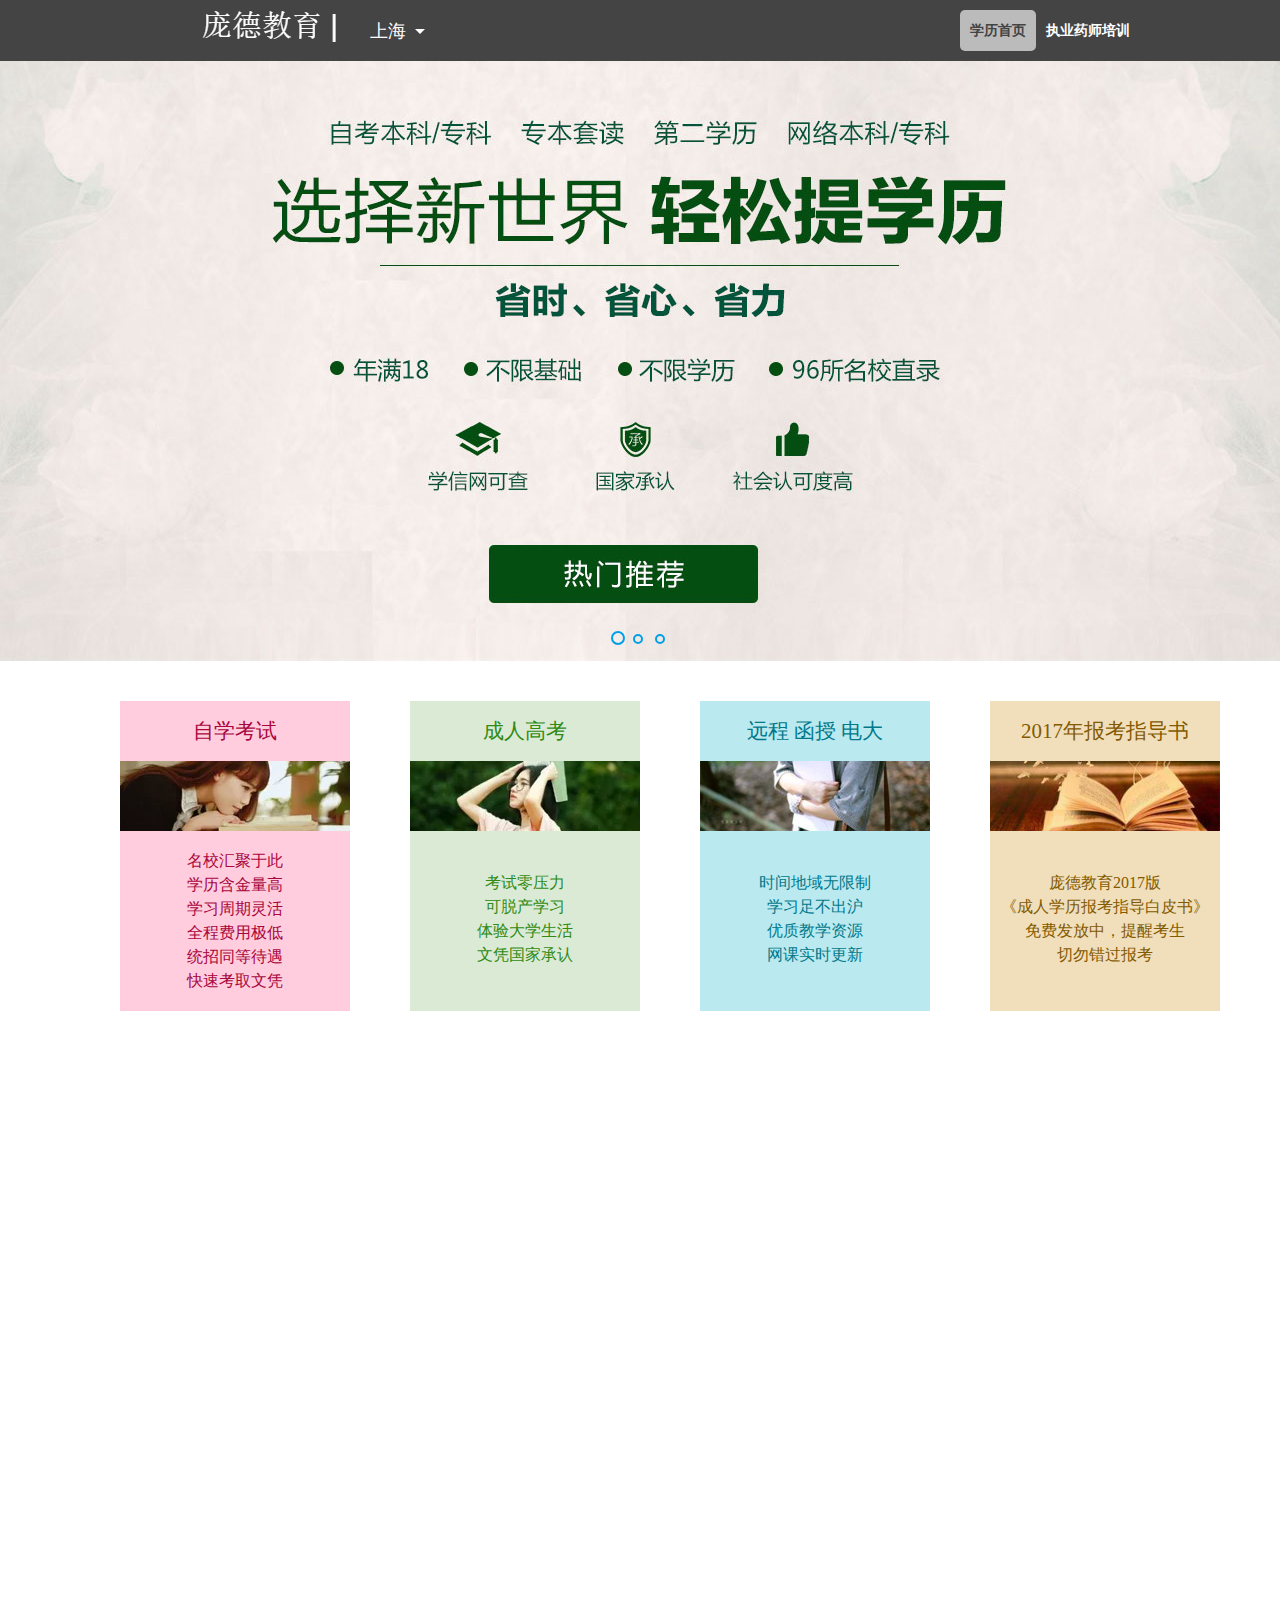
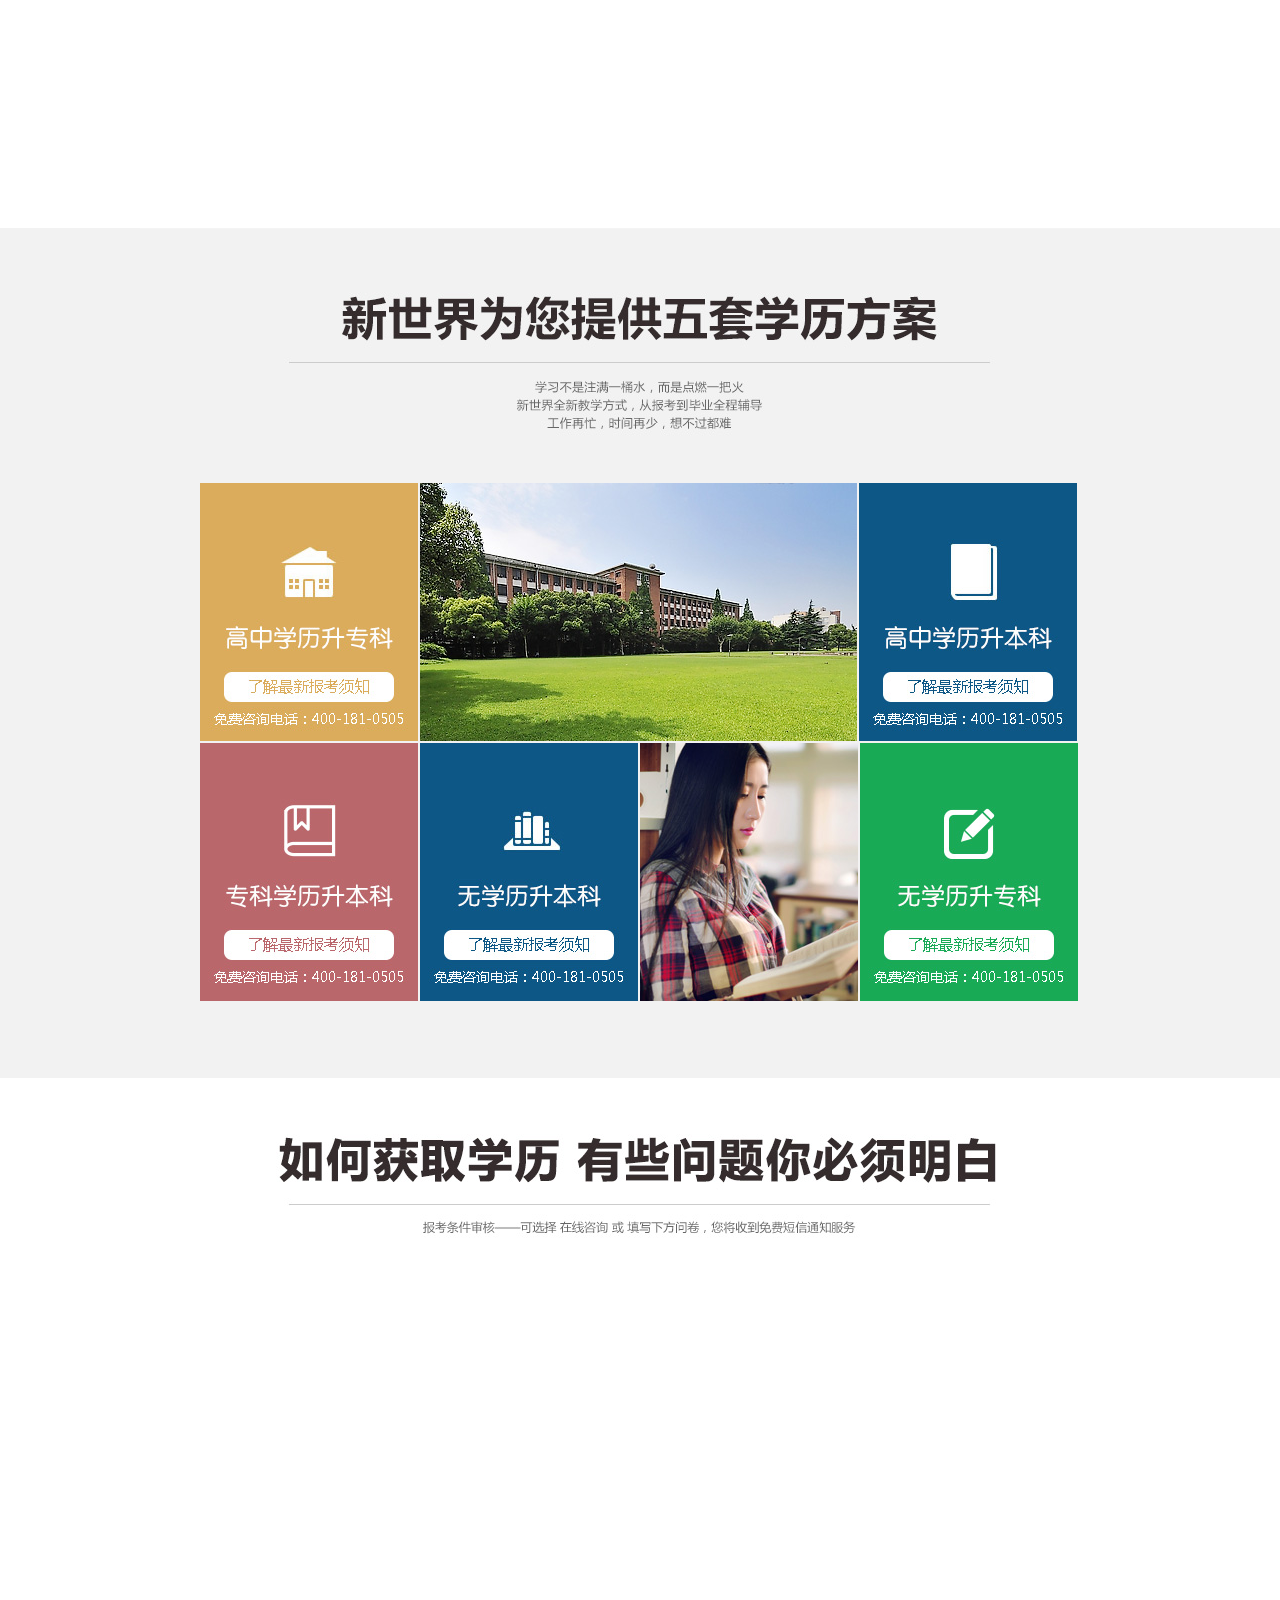
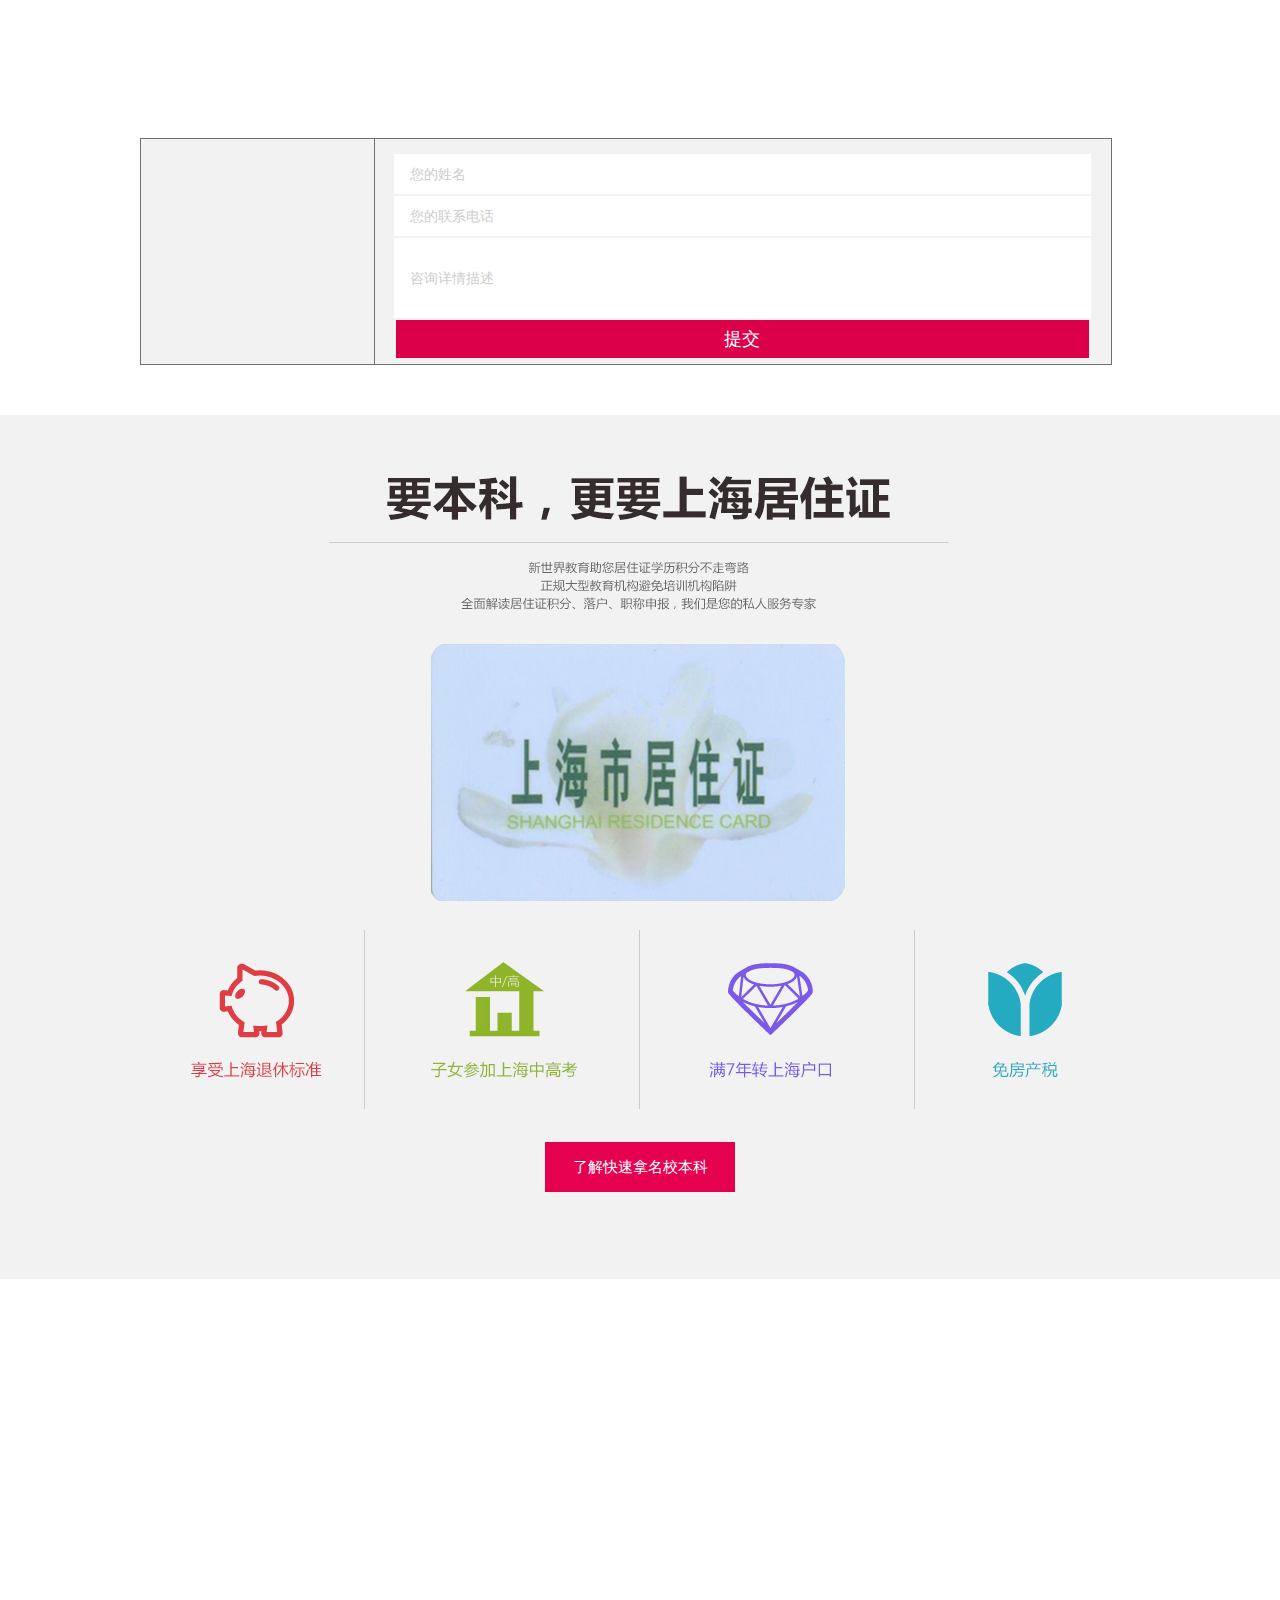
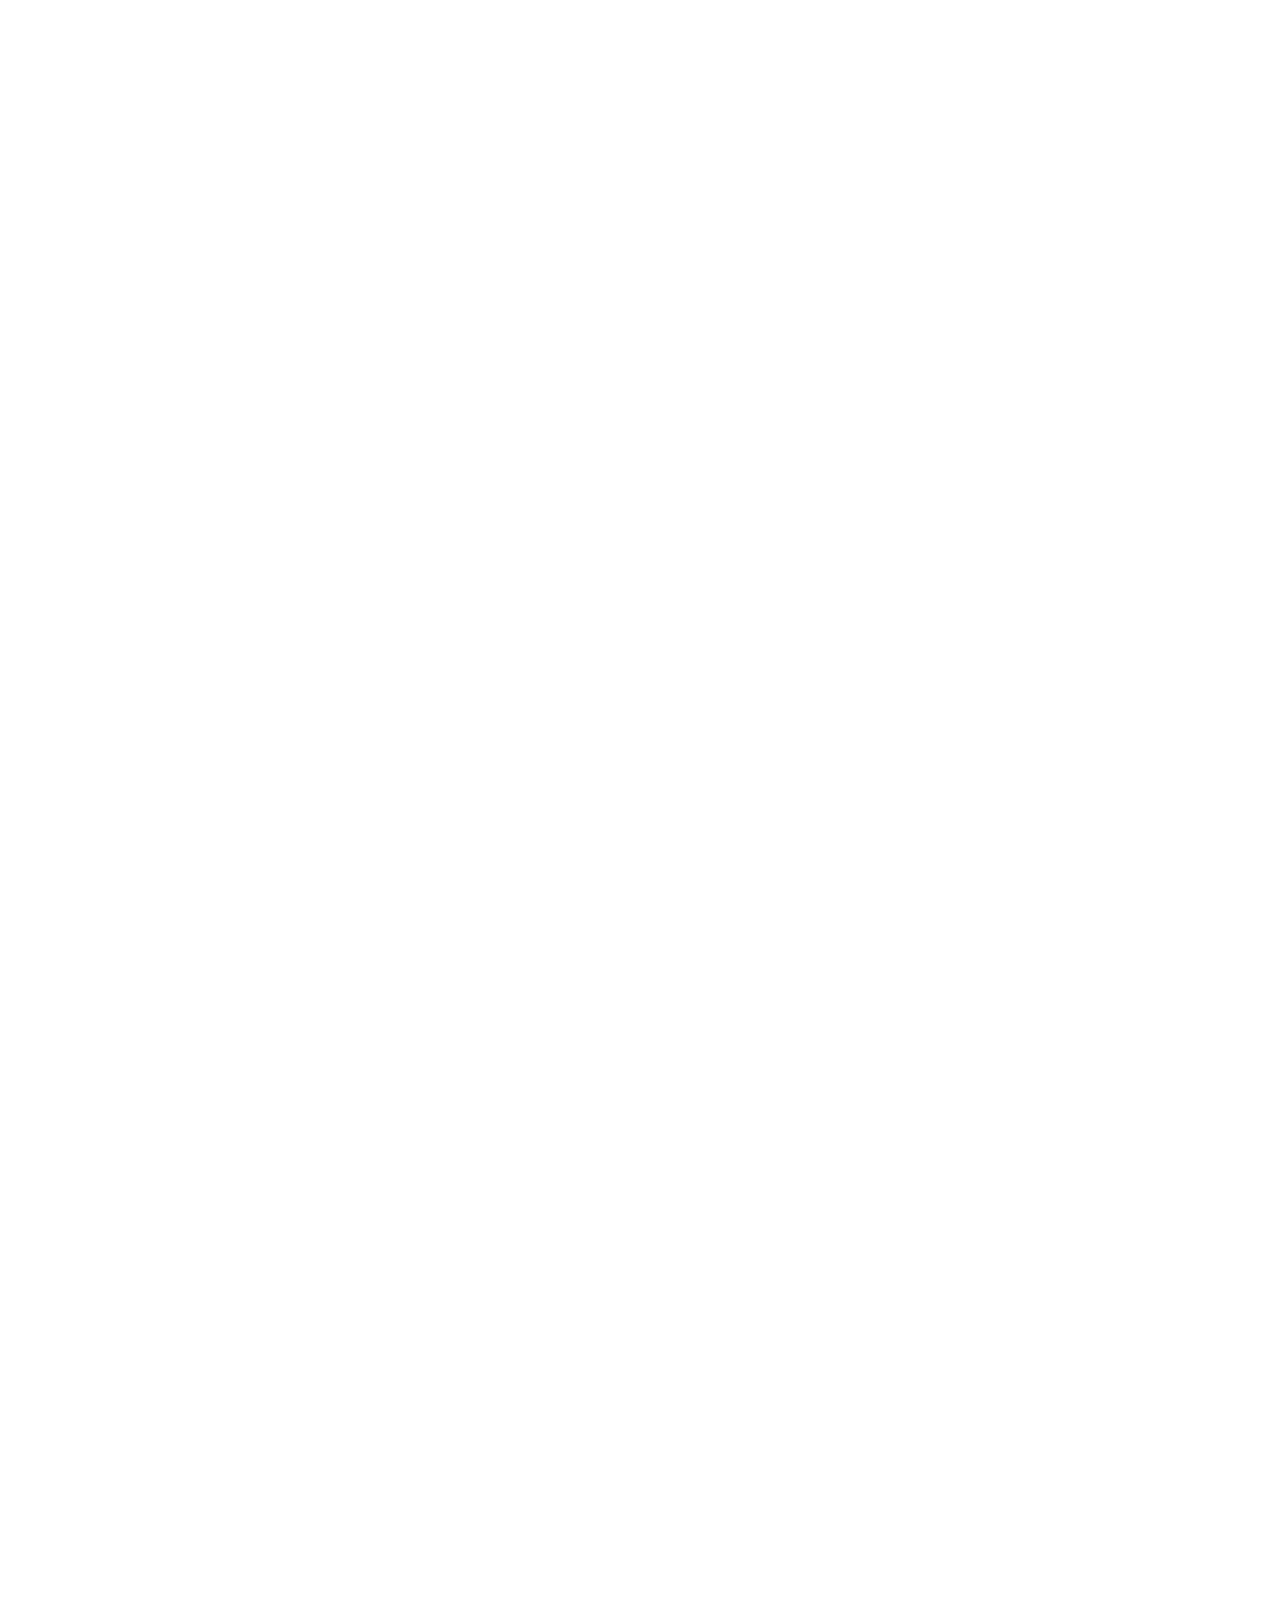
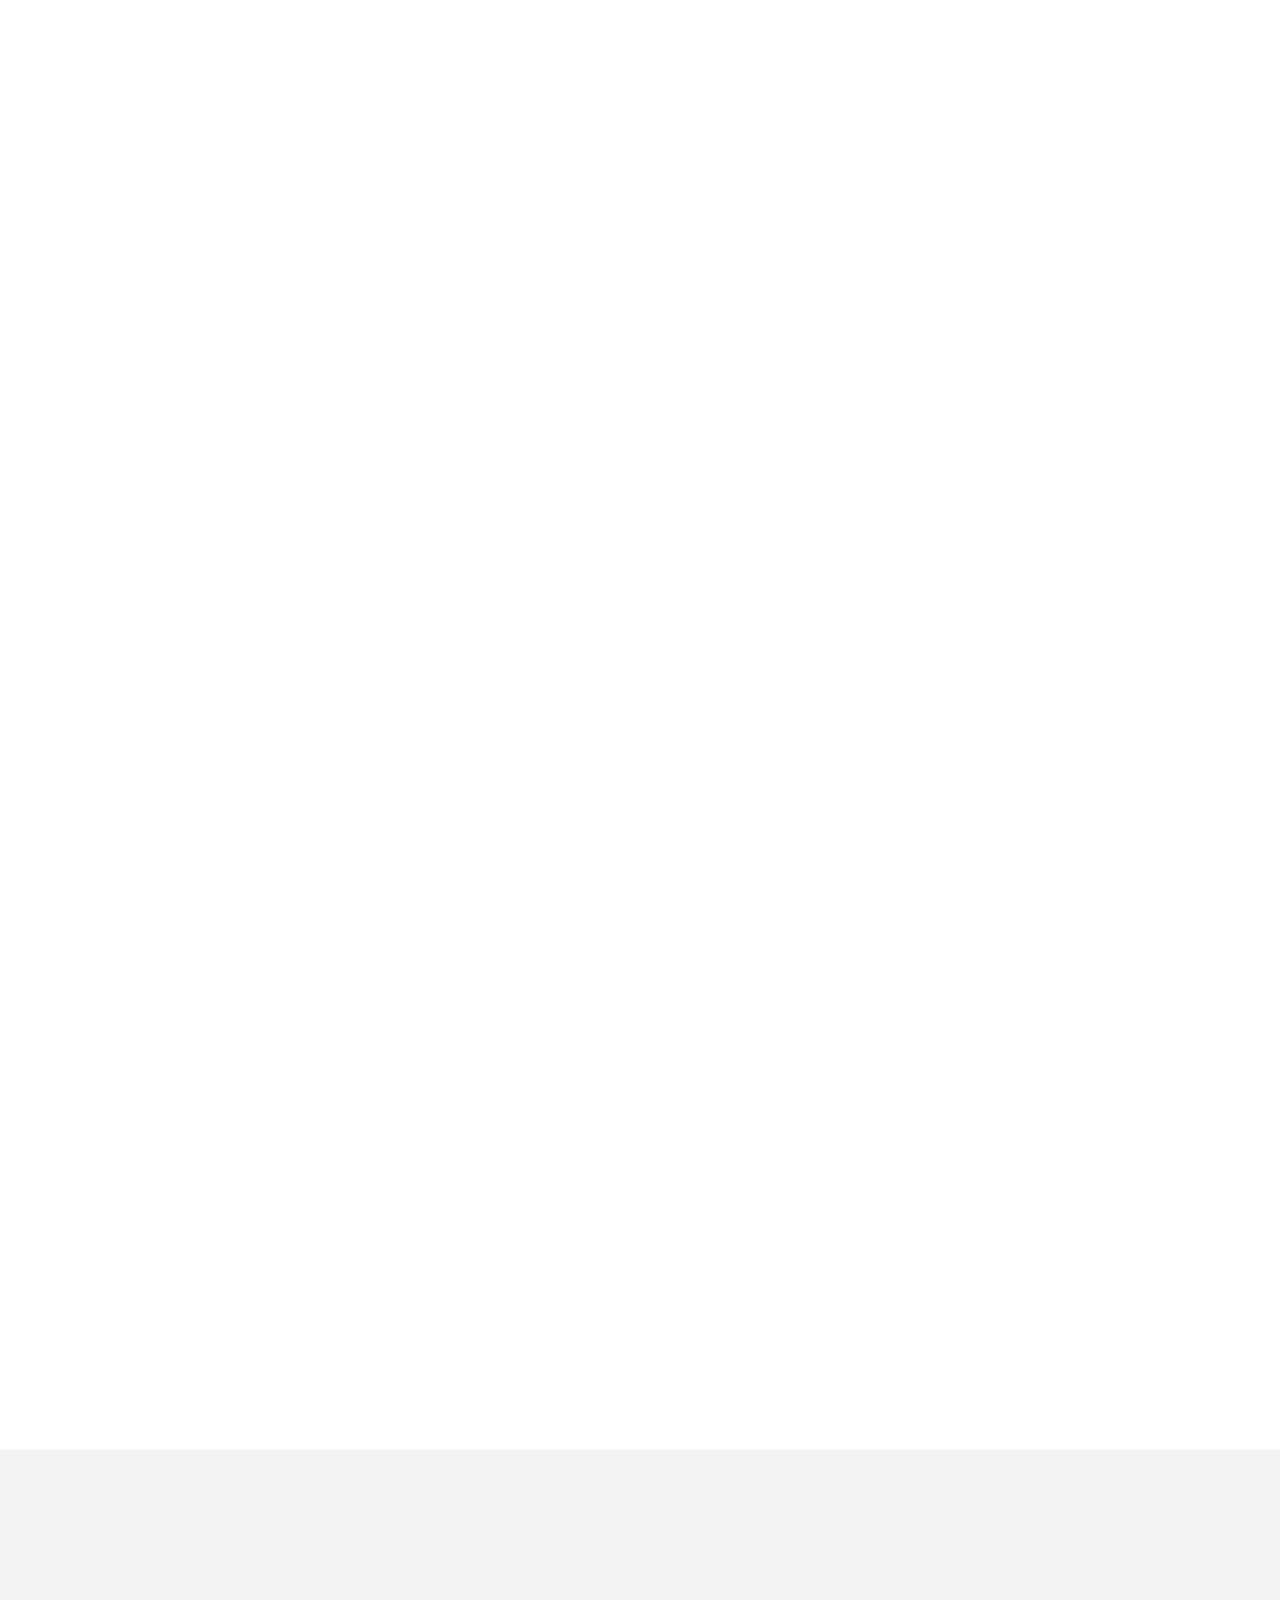
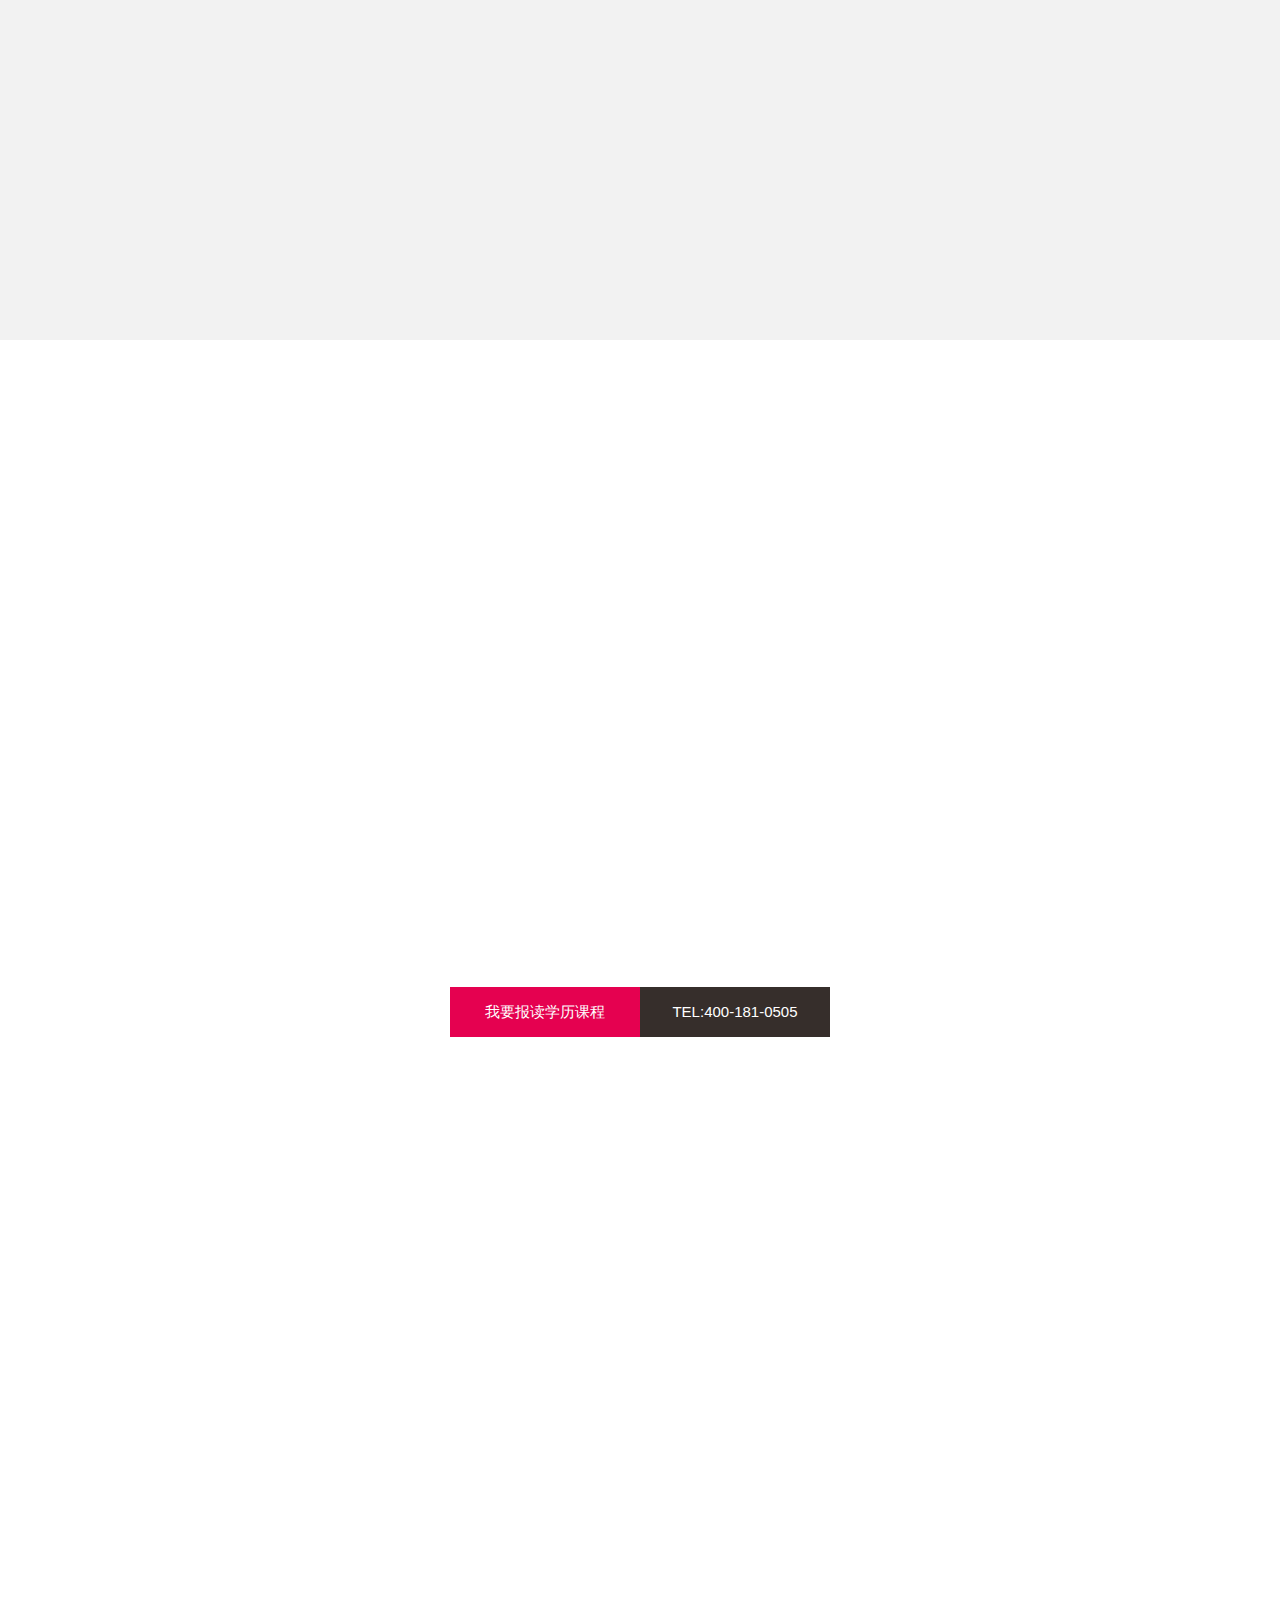
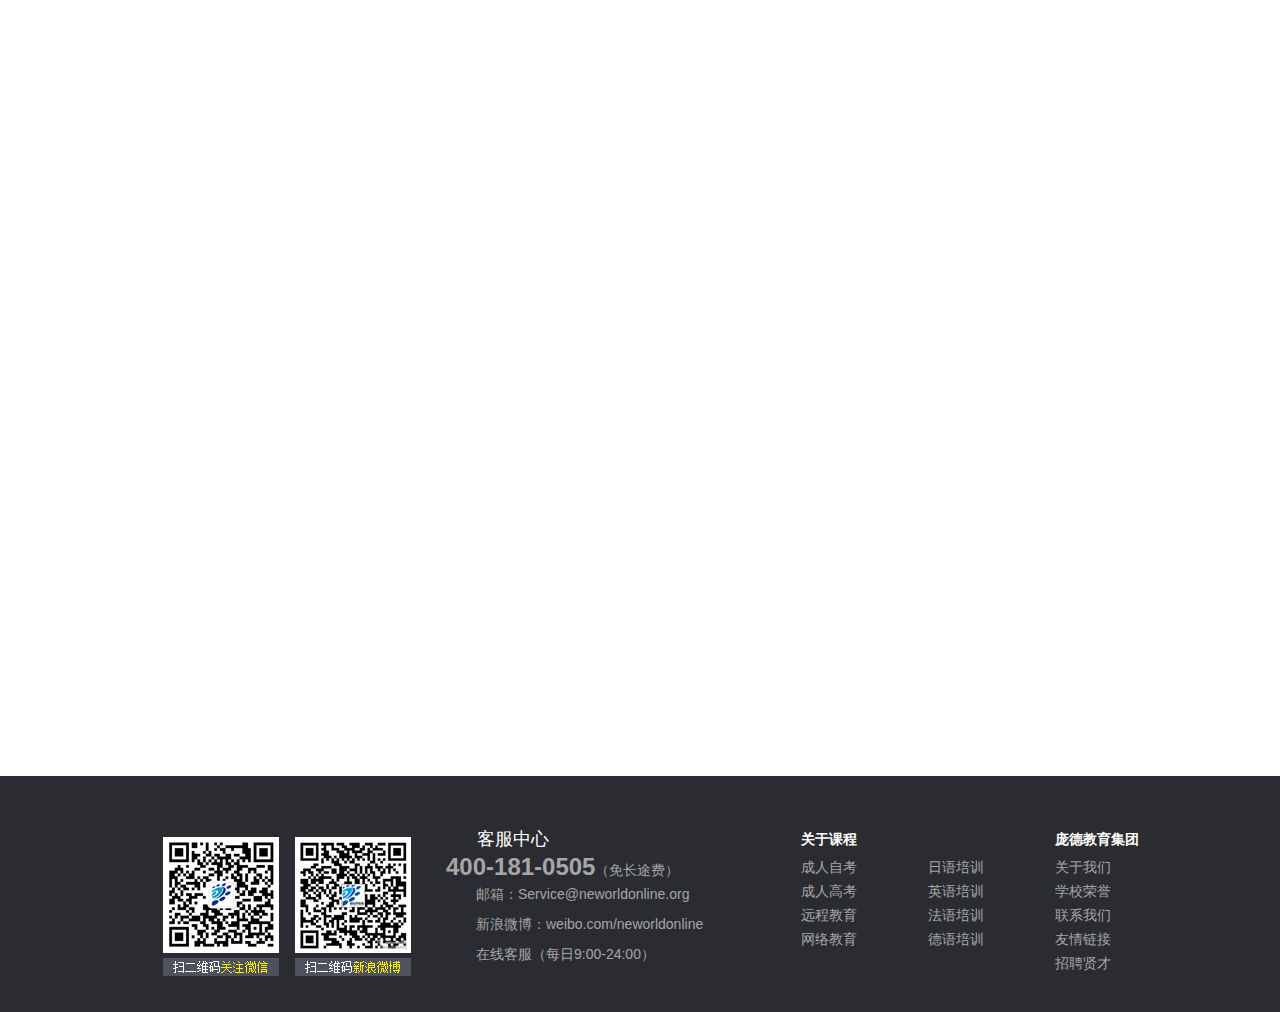
<file: index.html>
<!DOCTYPE html PUBLIC "-//W3C//DTD XHTML 1.0 Transitional//EN" "http://www.w3.org/TR/xhtml1/DTD/xhtml1-transitional.dtd">
<!-- saved from url=(0036)https://xl.xsjedu.org/sh/?City_id=47 -->
<html xmlns="http://www.w3.org/1999/xhtml">

<head>
    <meta http-equiv="Content-Type" content="text/html; charset=UTF-8">
    <title>庞德教育进修学院——本科学历｜专科学历｜自考本科｜成人高考｜网络本科</title>
    <meta name="keywords" content="本科学历,专科学历,自考本科,网络本科,成人高考,庞德教育学历">
    <meta name="description" content="庞德教育进修学院是自考、成考、网络指定助学单位，常年开设业余制自考、成考、网络专本科课程。无学历、无年龄限制，考试院“0利率”助学贷款，轻松取得学历证书。咨询热线：400-820-1728">
    <link rel="stylesheet" href="./css/A.style.css+carousel.css,Mcc.ieqdnthN6R.css.pagespeed.cf.nnGSnnbp6F.css">

    <!-- <script type="text/javascript" async="" src="./js/rt.js.download"></script> -->
    <!-- <script src="./js/220831.js.download" defer="" async=""></script> -->
    <!-- <script charset="utf-8" src="./js/lxb.js.download"></script>
    <script charset="utf-8" src="./js/lxb.js(1).download"></script> -->
    <!-- <script src="./js/hm.js.download"></script> -->
    <!-- <scrsipt>var _hmt = _hmt || []; (function () { var hm = document.createElement("script"); hm.src = "https://hm.baidu.com/hm.js?286c4a9ad5073803f5f7df772c57bd5a"; var s = document.getElementsByTagName("script")[0]; s.parentNode.insertBefore(hm, s); })();</script> -->
    <!-- <script type="text/javascript" charset="utf-8" async="" src="./js/lxb.js(2).download"></script> -->
    <!-- <script type="text/javascript">function CheckForm() {
            var name = document.getElementById("Orders_Name"); var tel = document.getElementById("Orders_Tel"); var RegEmpty = /^\s*$/; var RegMobile = /^1[3458]\d{9}$/; var RegUsername = /[a-zA-Z\u4E00-\u9FA5]+/; if (RegEmpty.test(name.value)) { alert('请填写姓名'); name.focus(); return false; } else if (RegUsername.test(name.value.replace(/(^\s*)|(\s*$)/g, "")) == false) {
                alert('用户名必须为汉字或者英文字母！')
                name.focus(); return false;
            } if (RegEmpty.test(tel.value)) { alert('请填写手机号'); tel.focus(); return false; } else if (RegMobile.test(tel.value.replace(/(^\s*)|(\s*$)/g, "")) == false) { alert('请输入11为手机号码！'); tel.focus(); return false; } document.getElementById('btn_submit').disabled = 'disabled'; return true;
        }</script> -->

    <style>
        .SlideTriggers {
            display: none
        }
    </style>
</head>

<body>
    <div class="nav" id="nav" style="opacity: 1;">
        <div class="w1000">
            <div class="logo">
                <img src="./images/logo.png" alt="">
            </div>
            <ul class="topBranch">上海
                <li>
                    <ul></ul>
                </li>
            </ul>
            <div class="nav_bar">
                <ul>
                    <li>
                        <a class="nav_bar_active" href="./index.html">学历首页</a>
                    </li>
                    <li>
                        <a href="./licensedPharmacist.html">执业药师培训</a>
                    </li>
                    <!-- <li>
                        <a href="https://xl.xsjedu.org/sh/chengkao/?City_id=47">成人高考</a>
                    </li>
                    <li>
                        <a href="javascript:void(0);" onclick="doyoo.util.openChat(&#39;g=10057741&#39;);return false;">远程教育</a>
                    </li>
                    <li>
                        <a href="javascript:void(0);" onclick="doyoo.util.openChat(&#39;g=10057741&#39;);return false;">函授学历</a>
                    </li>
                    <li>
                        <a href="javascript:void(0);" onclick="doyoo.util.openChat(&#39;g=10057741&#39;);return false;">合作院校</a>
                    </li>
                    <li>
                        <a href="javascript:void(0);" onclick="doyoo.util.openChat(&#39;g=10057741&#39;);return false;">热门专业</a>
                    </li> -->
                </ul>
            </div>
        </div>
    </div>
    <div id="banner" class="carousel slide" style="width: 100%;overflow: hidden;">
        <!-- 轮播（Carousel）指标 -->
        <ol class="carousel-indicators">
            <li data-target="#banner" data-slide-to="0" class="slide-one active"></li>
            <li data-target="#banner" data-slide-to="1" class="slide-two"></li>
            <li data-target="#banner" data-slide-to="2" class="slide-two"></li>
        </ol>
        <!-- 轮播（Carousel）项目 -->
        <div class="carousel-inner">
            <div class="item active">
                <img src="./images/banner_01.jpg" alt="First slide">
            </div>
            <div class="item">
                <img src="./images/banner_02.jpg" alt="First slide">
            </div>
            <div class="item">
                <img src="./images/banner_03.jpg" alt="First slide">
            </div>
        </div>
    </div>
    <div class="w1160">
        <div class="wItem" style="background: rgb(255,205,222);color: #a8063d;">
            <h1>自学考试</h1>
            <img src="./images/xw1160_1.jpg.pagespeed.ic.FBAhec0gaa.webp" alt="">
            <span style="padding-top: 18px;">
                <a href="javascript:void(0)" onclick="doyoo.util.openChat(&#39;g=10057741&#39;);return false;" style="color: #a8063d;">名校汇聚于此</a>
                <br>
                <a href="javascript:void(0)" onclick="doyoo.util.openChat(&#39;g=10057741&#39;);return false;" style="color: #a8063d;">学历含金量高</a>
                <br>
                <a href="javascript:void(0)" onclick="doyoo.util.openChat(&#39;g=10057741&#39;);return false;" style="color: #a8063d;">学习周期灵活</a>
                <br>
                <a href="javascript:void(0)" onclick="doyoo.util.openChat(&#39;g=10057741&#39;);return false;" style="color: #a8063d;">全程费用极低</a>
                <br>
                <a href="javascript:void(0)" onclick="doyoo.util.openChat(&#39;g=10057741&#39;);return false;" style="color: #a8063d;">统招同等待遇</a>
                <br>
                <a href="javascript:void(0)" onclick="doyoo.util.openChat(&#39;g=10057741&#39;);return false;" style="color: #a8063d;">快速考取文凭</a>
            </span>
        </div>
        <div class="wItem" style="background: rgb(218,234,213);color: #308a14;">
            <h1>成人高考</h1>
            <img src="./images/xw1160_2.jpg.pagespeed.ic.qiDsTwB3qa.webp" alt="">
            <span style="padding-top: 40px;">
                <a href="javascript:void(0)" onclick="doyoo.util.openChat(&#39;g=10057741&#39;);return false;" style="color: #308a14;">考试零压力</a>
                <br>
                <a href="javascript:void(0)" onclick="doyoo.util.openChat(&#39;g=10057741&#39;);return false;" style="color: #308a14;">可脱产学习</a>
                <br>
                <a href="javascript:void(0)" onclick="doyoo.util.openChat(&#39;g=10057741&#39;);return false;" style="color: #308a14;">体验大学生活</a>
                <br>
                <a href="javascript:void(0)" onclick="doyoo.util.openChat(&#39;g=10057741&#39;);return false;" style="color: #308a14;">文凭国家承认</a>
            </span>
        </div>
        <div class="wItem" style="background: rgb(186,233,240);color: #02798b;">
            <h1>远程 函授 电大</h1>
            <img src="./images/w1160_3.jpg" alt="">
            <span style="padding-top: 40px;">
                <a href="javascript:void(0)" onclick="doyoo.util.openChat(&#39;g=10057741&#39;);return false;" style="color: #02798b;">时间地域无限制</a>
                <br>
                <a href="javascript:void(0)" onclick="doyoo.util.openChat(&#39;g=10057741&#39;);return false;" style="color: #02798b;">学习足不出沪</a>
                <br>
                <a href="javascript:void(0)" onclick="doyoo.util.openChat(&#39;g=10057741&#39;);return false;" style="color: #02798b;">优质教学资源</a>
                <br>
                <a href="javascript:void(0)" onclick="doyoo.util.openChat(&#39;g=10057741&#39;);return false;" style="color: #02798b;">网课实时更新</a>
            </span>
        </div>
        <div class="wItem" style="background: rgb(240,223,186);color: #845a01;">
            <h1>2017年报考指导书</h1>
            <img src="./images/w1160_4.jpg" alt="">
            <span style="padding-top: 40px;">
                <a href="javascript:void(0)" onclick="doyoo.util.openChat(&#39;g=10057741&#39;);return false;" style="color: #845a01;">庞德教育2017版</a>
                <br>
                <a href="javascript:void(0)" onclick="doyoo.util.openChat(&#39;g=10057741&#39;);return false;" style="color: #845a01;">《成人学历报考指导白皮书》</a>
                <br>
                <a href="javascript:void(0)" onclick="doyoo.util.openChat(&#39;g=10057741&#39;);return false;" style="color: #845a01;">免费发放中，提醒考生</a>
                <br>
                <a href="javascript:void(0)" onclick="doyoo.util.openChat(&#39;g=10057741&#39;);return false;" style="color: #845a01;">切勿错过报考</a>
            </span>
        </div>
    </div>
    <style type="text/css">
        .w1160 {
            width: 1160px;
            position: relative;
            left: 50%;
            margin-left: -580px;
            font-size: 0;
            letter-spacing: -5px;
            font-family: "微软雅黑";
            margin-top: 40px
        }

        .wItem {
            display: inline-block;
            vertical-align: top;
            width: 230px;
            height: 310px;
            font-size: 16px;
            letter-spacing: normal;
            text-align: center;
            margin-left: 60px
        }

        .wItem h1 {
            padding: 9px 0
        }

        .wItem span {
            display: inline-block
        }

        .wItem img {
            width: 100%
        }

        .wItem a {
            text-decoration: none
        }

        .wItem a:hover {
            text-decoration: underline
        }
    </style>
    <div class="w1">
        <div class="w1000">
            <div class="w1_btn">
                <span class="w1_b1">
                    <a href="javascript:void(0);" onclick="doyoo.util.openChat(&#39;g=10057741&#39;);return false;"></a>
                </span>
                <span class="w1_b2">
                    <a href="javascript:void(0);" onclick="doyoo.util.openChat(&#39;g=10057741&#39;);return false;"></a>
                </span>
                <span class="w1_b3">
                    <a href="javascript:void(0);" onclick="doyoo.util.openChat(&#39;g=10057741&#39;);return false;"></a>
                </span>
            </div>
        </div>
    </div>
    <div class="w2">
        <div class="w1000">
            <div>
                <img src="./images/w2.jpg" alt="">
            </div>
            <div class="w2_shl">
                <div>
                    <a href="javascript:void(0);" onclick="doyoo.util.openChat(&#39;g=10057741&#39;);return false;">
                        <img src="./images/w2_1.jpg" alt="">
                    </a>
                </div>
                <div>
                    <a href="javascript:void(0);" onclick="doyoo.util.openChat(&#39;g=10057741&#39;);return false;">
                        <img src="./images/w2_2.jpg" alt="">
                    </a>
                </div>
                <div>
                    <a href="javascript:void(0);" onclick="doyoo.util.openChat(&#39;g=10057741&#39;);return false;">
                        <img src="./images/w2_3.jpg" alt="">
                    </a>
                </div>
                <div>
                    <a href="javascript:void(0);" onclick="doyoo.util.openChat(&#39;g=10057741&#39;);return false;">
                        <img src="./images/w2_4.jpg" alt="">
                    </a>
                </div>
                <div>
                    <a href="javascript:void(0);" onclick="doyoo.util.openChat(&#39;g=10057741&#39;);return false;">
                        <img src="./images/w2_5.jpg" alt="">
                    </a>
                </div>
                <div>
                    <a href="javascript:void(0);" onclick="doyoo.util.openChat(&#39;g=10057741&#39;);return false;">
                        <img src="./images/w2_6.jpg" alt="">
                    </a>
                </div>
                <div>
                    <a href="javascript:void(0);" onclick="doyoo.util.openChat(&#39;g=10057741&#39;);return false;">
                        <img src="./images/w2_7.jpg" alt="">
                    </a>
                </div>

            </div>
        </div>
    </div>
    <div class="w3">
        <div class="w1000">
            <img src="./images/w3.jpg" alt="">
            <ul class="window">
                <li>
                    <a href="javascript:void(0);" onclick="doyoo.util.openChat();doyoo.util.accept();return false;" class="ha h1"></a>
                </li>
                <li>
                    <a href="javascript:void(0);" onclick="doyoo.util.openChat();doyoo.util.accept();return false;" class="ha h2"></a>
                </li>
                <li>
                    <a href="javascript:void(0);" onclick="doyoo.util.openChat();doyoo.util.accept();return false;" class="ha h3"></a>
                </li>
                <li>
                    <a href="javascript:void(0);" onclick="doyoo.util.openChat();doyoo.util.accept();return false;" class="ha h4"></a>
                </li>
                <li>
                    <a href="javascript:void(0);" onclick="doyoo.util.openChat();doyoo.util.accept();return false;" class="ha h5"></a>
                </li>
                <li>
                    <a href="javascript:void(0);" onclick="doyoo.util.openChat();doyoo.util.accept();return false;" class="ha h6"></a>
                </li>
                <li>
                    <a href="javascript:void(0);" onclick="doyoo.util.openChat();doyoo.util.accept();return false;" class="ha h7"></a>
                </li>
                <li>
                    <a href="javascript:void(0);" onclick="doyoo.util.openChat();doyoo.util.accept();return false;" class="ha h8"></a>
                </li>
                <li>
                    <a href="javascript:void(0);" onclick="doyoo.util.openChat();doyoo.util.accept();return false;" class="ha h9"></a>
                </li>
                <li>
                    <a href="javascript:void(0);" onclick="doyoo.util.openChat();doyoo.util.accept();return false;" class="ha h10"></a>
                </li>
                <li>
                    <a href="javascript:void(0);" onclick="doyoo.util.openChat();doyoo.util.accept();return false;" class="ha h11"></a>
                </li>
                <li>
                    <a href="javascript:void(0);" onclick="doyoo.util.openChat();doyoo.util.accept();return false;" class="ha h12"></a>
                </li>
            </ul>
            <div class="inputBox">
                <div class="inputTitle">
                </div>
                <div class="input">
                    <form action="#" method="post" enctype="application/x-www-form-urlencoded" name="frm" id="frm" onsubmit="return CheckForm();">
                        <p>
                            <input type="text" id="Orders_Name" name="Orders_Name" placeholder="您的姓名">
                        </p>

                        <p>
                            <input type="text" id="Orders_Tel" name="Orders_Tel" placeholder="您的联系电话">
                        </p>

                        <p>
                            <input type="text" name="Orders_Remarks" placeholder="咨询详情描述" class="describe">
                        </p>

                        <p>
                            <input type="submit" value="提交" class="submit" id="btn_submit">
                            <input type="hidden" name="City_id" value="47">
                            <input type="hidden" name="Source_id" value="451">
                            <input type="hidden" name="Language_id" value="40">
                        </p>
                    </form>
                </div>
            </div>
        </div>
    </div>
    <div class="w4">
        <div class="w1000">
            <img src="./images/w4.jpg" alt="">
            <div class="btn_2">
                <span>
                    <a href="javascript:void(0);" onclick="doyoo.util.openChat(&#39;g=10057741&#39;);return false;">了解快速拿名校本科</a>
                </span>
            </div>
        </div>
    </div>
    <div class="w5">
        <div class="w1000">
            <div class="w5_btn">
                <span class="w5_b1">
                    <a href="javascript:void(0);" onclick="doyoo.util.openChat(&#39;g=10057741&#39;);return false;"></a>
                </span>
                <span class="w5_b2">
                    <a href="javascript:void(0);" onclick="doyoo.util.openChat(&#39;g=10057741&#39;);return false;"></a>
                </span>
            </div>
        </div>
    </div>
    <div class="w6">
        <div class="w1000">
            <div class="w6_btn">
                <span class="w6_b1">
                    <a href="javascript:void(0);" onclick="doyoo.util.openChat(&#39;g=10057741&#39;);return false;"></a>
                </span>
                <span class="w6_b2">
                    <a href="javascript:void(0);" onclick="doyoo.util.openChat(&#39;g=10057741&#39;);return false;"></a>
                </span>
            </div>
        </div>
    </div>
    <div class="w7">
        <div class="w1000">
            <div class="w7_btn">
                <span class="w7_b1">
                    <a href="javascript:void(0);" onclick="doyoo.util.openChat(&#39;g=10057741&#39;);return false;"></a>
                </span>
                <span class="w7_b2">
                    <a href="javascript:void(0);" onclick="doyoo.util.openChat(&#39;g=10057741&#39;);return false;"></a>
                </span>
            </div>
        </div>
    </div>
    <div class="w8">
        <div class="w1000">
            <div class="w8_btn">
                <span class="w8_b1">
                    <a href="javascript:void(0);" onclick="doyoo.util.openChat(&#39;g=10057741&#39;);return false;"></a>
                </span>
                <span class="w8_b2">
                    <a href="javascript:void(0);" onclick="doyoo.util.openChat(&#39;g=10057741&#39;);return false;"></a>
                </span>
            </div>
        </div>
    </div>
    <div class="w9">
        <div class="w1000">
            <div class="w9_btn">
                <span class="w9_b1">
                    <a href="javascript:void(0);" onclick="doyoo.util.openChat(&#39;g=10057741&#39;);return false;"></a>
                </span>
                <span class="w9_b2">
                    <a href="javascript:void(0);" onclick="doyoo.util.openChat(&#39;g=10057741&#39;);return false;"></a>
                </span>
            </div>
        </div>
    </div>
    <div class="w10">
        <div class="w1000">
            <div class="w10_btn">
                <span class="w10_b1">
                    <a href="javascript:void(0);" onclick="doyoo.util.openChat(&#39;g=10057741&#39;);return false;"></a>
                </span>
                <span class="w10_b2">
                    <a href="javascript:void(0);" onclick="doyoo.util.openChat(&#39;g=10057741&#39;);return false;"></a>
                </span>
                <span class="w10_b3">
                    <a href="javascript:void(0);" onclick="doyoo.util.openChat(&#39;g=10057741&#39;);return false;"></a>
                </span>
                <span class="w10_b4">
                    <a href="javascript:void(0);" onclick="doyoo.util.openChat(&#39;g=10057741&#39;);return false;"></a>
                </span>
                <span class="w10_b5">
                    <a href="javascript:void(0);" onclick="doyoo.util.openChat(&#39;g=10057741&#39;);return false;"></a>
                </span>
            </div>
        </div>
    </div>
    <div class="w11">
        <div class="w1000">
            <div class="w10_btn">
                <span class="w10_b1">
                    <a href="javascript:void(0);" onclick="doyoo.util.openChat(&#39;g=10057741&#39;);return false;"></a>
                </span>
                <span class="w10_b2">
                    <a href="javascript:void(0);" onclick="doyoo.util.openChat(&#39;g=10057741&#39;);return false;"></a>
                </span>
                <span class="w10_b3">
                    <a href="javascript:void(0);" onclick="doyoo.util.openChat(&#39;g=10057741&#39;);return false;"></a>
                </span>
                <span class="w10_b4">
                    <a href="javascript:void(0);" onclick="doyoo.util.openChat(&#39;g=10057741&#39;);return false;"></a>
                </span>
                <span class="w10_b5">
                    <a href="javascript:void(0);" onclick="doyoo.util.openChat(&#39;g=10057741&#39;);return false;"></a>
                </span>
            </div>
        </div>
    </div>
    <div class="w12">
        <div class="w1004"></div>
        <div class="w1000">
            <div class="btn_2">
                <span>
                    <a href="javascript:void(0);" onclick="doyoo.util.openChat(&#39;g=10057741&#39;);return false;">我要报读学历课程</a>
                </span>
                <span>TEL:400-181-0505</span>
            </div>
        </div>
    </div>
    <div class="w13">
        <div class="w1000">
            <div class="w13_btn">
                <span class="w13_b1">
                    <a href="javascript:void(0);" onclick="doyoo.util.openChat(&#39;g=10057741&#39;);return false;"></a>
                </span>
            </div>
        </div>
    </div>
    <div class="wrap wrap_02">
        <div class="contain foot">
            <div class="foot_code">
                <div>
                    <img src="./images/code_01.png">
                </div>
                <div>
                    <img src="./images/code_02.png">
                </div>
            </div>
            <dl class="clearfix">

                <dd id="footHelp">
                    <strong>
                        <i></i>
                        <a href="javascript:void(0);" onclick="doyoo.util.openChat(&#39;g=10057741&#39;);return false;">客服中心</a>
                    </strong>
                    <span class="clearfix">
                        <a href="javascript:void(0);" onclick="doyoo.util.openChat(&#39;g=10057741&#39;);return false;">
                            <em>400-181-0505</em>（免长途费）</a>
                    </span>
                    <span class="clearfix">
                        <a href="javascript:void(0);" onclick="doyoo.util.openChat(&#39;g=10057741&#39;);return false;">
                            <div class="fIcon_01"></div>邮箱：Service@neworldonline.org</a>
                    </span>
                    <span class="clearfix">
                        <a href="#" target="_blank">
                            <div class="fIcon_02"></div>新浪微博：weibo.com/neworldonline</a>
                    </span>
                    <span class="clearfix">
                        <a href="javascript:void(0);" onclick="doyoo.util.openChat(&#39;g=10057741&#39;);return false;">
                            <div class="fIcon_04"></div>在线客服（每日9:00-24:00）</a>
                    </span>
                </dd>
                <dd>
                    <strong>
                        <a href="javascript:void(0);" onclick="doyoo.util.openChat(&#39;g=10057741&#39;);return false;">关于课程</a>
                    </strong>
                    <span>
                        <a href="javascript:void(0);" onclick="doyoo.util.openChat(&#39;g=10057741&#39;);return false;">成人自考</a>
                    </span>
                    <span>
                        <a href="javascript:void(0);" onclick="doyoo.util.openChat(&#39;g=10057741&#39;);return false;">成人高考</a>
                    </span>
                    <span>
                        <a href="javascript:void(0);" onclick="doyoo.util.openChat(&#39;g=10057741&#39;);return false;">远程教育</a>
                    </span>
                    <span>
                        <a href="javascript:void(0);" onclick="doyoo.util.openChat(&#39;g=10057741&#39;);return false;">网络教育</a>
                    </span>
                </dd>
                <dd>
                    <strong style="visibility: hidden">
                        <a href="javascript:void(0);" onclick="doyoo.util.openChat(&#39;g=10057741&#39;);return false;">关于课程</a>
                    </strong>
                    <span>
                        <a href="javascript:void(0);" onclick="doyoo.util.openChat(&#39;g=10057741&#39;);return false;">日语培训</a>
                    </span>
                    <span>
                        <a href="javascript:void(0);" onclick="doyoo.util.openChat(&#39;g=10057741&#39;);return false;">英语培训</a>
                    </span>
                    <span>
                        <a href="javascript:void(0);" onclick="doyoo.util.openChat(&#39;g=10057741&#39;);return false;">法语培训</a>
                    </span>
                    <span>
                        <a href="javascript:void(0);" onclick="doyoo.util.openChat(&#39;g=10057741&#39;);return false;">德语培训</a>
                    </span>
                </dd>
                <dd>
                    <strong>
                        <a href="#" target="_blank">庞德教育集团</a>
                    </strong>
                    <span>
                        <a href="#" target="_blank">关于我们</a>
                    </span>
                    <span>
                        <a href="#" target="_blank">学校荣誉</a>
                    </span>
                    <span>
                        <a href="#" target="_blank">联系我们</a>
                    </span>
                    <span>
                        <a href="#" target="_blank">友情链接</a>
                    </span>
                    <span>
                        <a href="#" target="_blank">招聘贤才</a>
                    </span>
                </dd>
            </dl>
        </div>
    </div>
    <!-- Copyright @2018 上海庞德教育科技有限公司 版权所有All rights reserved 沪ICP备08018177号 -->
    <!-- <script type="text/javascript" charset="utf-8" async="" src="./js/lxb.js(3).download"></script> -->
    <!-- <script type="text/javascript">var _bdhmProtocol = (("https:" == document.location.protocol) ? " https://" : " http://"); document.write(unescape("%3Cscript src='" + _bdhmProtocol + "hm.baidu.com/h.js%3F9a2babe38f21834b1b6af32f569d0d48' type='text/javascript'%3E%3C/script%3E"));</script> -->
    <!-- <script src="./js/h.js.download" type="text/javascript"></script> -->
    <!-- <a href="http://tongji.baidu.com/hm-web/welcome/ico?s=9a2babe38f21834b1b6af32f569d0d48" target="_blank">
        <img border="0" src="./js/21.gif" width="20" height="20">
    </a> -->
    <script>var title = document.getElementById("nav"); window.onscroll = function () { var scrollTop = document.documentElement.scrollTop || document.body.scrollTop; if (scrollTop > 45) { title.style.opacity = "0.8"; } else { title.style.opacity = "1"; } }</script>
    <!-- <script type="text/javascript" charset="utf-8" src="./js/10054227.js.download"></script> -->
    <div id="doyoo_panel" class="doyoo_pan_icon" style="position: fixed; top: 150px; right: 5px; width: 125px; height: 356px;display: none;">
        <div class="doyoo_pan_icon_inner" id="looyu_dom_0" style="width: 125px; float: right; background-image: url(&quot;http://xl.xsjedu.org/sh/images/zx1.png&quot;);">
            <a href="javascript:;" id="looyu_dom_1" style="display:block;width:100%;height:100%;">&nbsp;</a>
        </div>
    </div>
    <div id="doyoo_monitor" style="width: 780px; height: 422px; position: fixed; top: 168.5px; left: 369.5px; opacity: 1; display: none; background-color: transparent;">
        <div id="doyoo_mon_inner" style="position:relative;width:100%;height:100%;background-image:url(http://www.xsjedu.org/uploadfile/image/20170809/20170809115652945294.jpg);-webkit-transform: translateZ(0px)">
            <div id="doyoo_mon_head" class="doyoo_mon_head" style="position: absolute; left: 0px; top: 0px; width: 0px; height: 0px; cursor: move;">在线客服</div>
            <a id="doyoo_mon_accept" href="javascript:;" style="position:absolute;margin-left:5px;display:block;left:258px;bottom:26px;width:266px;height:58px;background:url() no-repeat"></a>
            <a id="doyoo_mon_phone" href="javascript:;" style="position: absolute; margin: 0px; display: none; left: 0px; bottom: 0px; width: 0px; height: 0px; background: url(&quot;&quot;) no-repeat;"></a>
            <div id="doyoo_mon_refuse" href="javascript:;" style="position:absolute;display:block;left:739px;bottom:381px;width:25px;height:25px;background:url() no-repeat;top:auto;right:auto;cursor:pointer"></div>
            <div id="doyoo_mon_main" class="doyoo_mon_main" style="position:absolute;left:0px;top:0px;width:0px;height:0px">尊敬的客户您好，欢迎光临本公司网站！我是今天的在线值班客服，点击“开始交谈”即可与我对话。</div>
        </div>
    </div>
    <div id="talk99_message"></div>
    <div id="doyoo_share" style="display:none;"></div>
    <link rel="stylesheet" type="text/css" href="./css/oms.css">
    <!-- <script type="text/javascript" src="./js/oms.js.download" charset="utf-8"></script> -->

    <script src="./js/jquery-2.1.1.min.js.pagespeed.jm.OH66oSK0of.js.download"></script>
    <script src="./js/bootstrap.min.js.pagespeed.jm.ARbOwLPNvY.js.download"></script>
    <script type="text/javascript">$(function () { $('.carousel').carousel(); $('.carousel-indicators li').each(function (_f) { $(this).hover(function () { $("#banner").carousel(_f); }) }) })</script>
    <div style="display:none;">
        <!--统计代码-->
        <!-- <script src="./js/z_stat.php" language="JavaScript"></script>
        <script src="./js/core.php" charset="utf-8" type="text/javascript"></script>
        <a href="http://www.cnzz.com/stat/website.php?web_id=4814980" target="_blank" title="站长统计">站长统计</a> -->
        <!--360统计代码-->
        <!-- <script>(function (b, a, e, h, f, c, g, s) { b[h] = b[h] || function () { (b[h].c = b[h].c || []).push(arguments) }; b[h].s = !!c; g = a.getElementsByTagName(e)[0]; s = a.createElement(e); s.src = "//s.union.360.cn/" + f + ".js"; s.defer = !0; s.async = !0; g.parentNode.insertBefore(s, g) })(window, document, "script", "_qha", 220831, false);</script> -->
        <!--360统计代码-->
        <!--百度代码-->
        <!-- <script type="text/javascript">(function (d) { window.bd_cpro_rtid = "PHmvrjf"; var s = d.createElement("script"); s.type = "text/javascript"; s.async = true; s.src = location.protocol + "//cpro.baidu.com/cpro/ui/rt.js"; var s0 = d.getElementsByTagName("script")[0]; s0.parentNode.insertBefore(s, s0); })(document);</script> -->
    </div>

    <object id="__symantecPKIClientMessenger" data-supports-flavor-configuration="true" data-extension-version="0.5.0.109" style="display: none;"></object>
    <span id="__symantecPKIClientDetector" style="display: none;">__PRESENT</span>
    <!-- <div id="doyoo_mon_mask" style="width: 1519px; height: 10634px; display: block;"></div> -->
    <iframe name="198451" height="0" width="0" src="./images/mv.html" style="display: none;"></iframe>
</body>

</html>
</file>
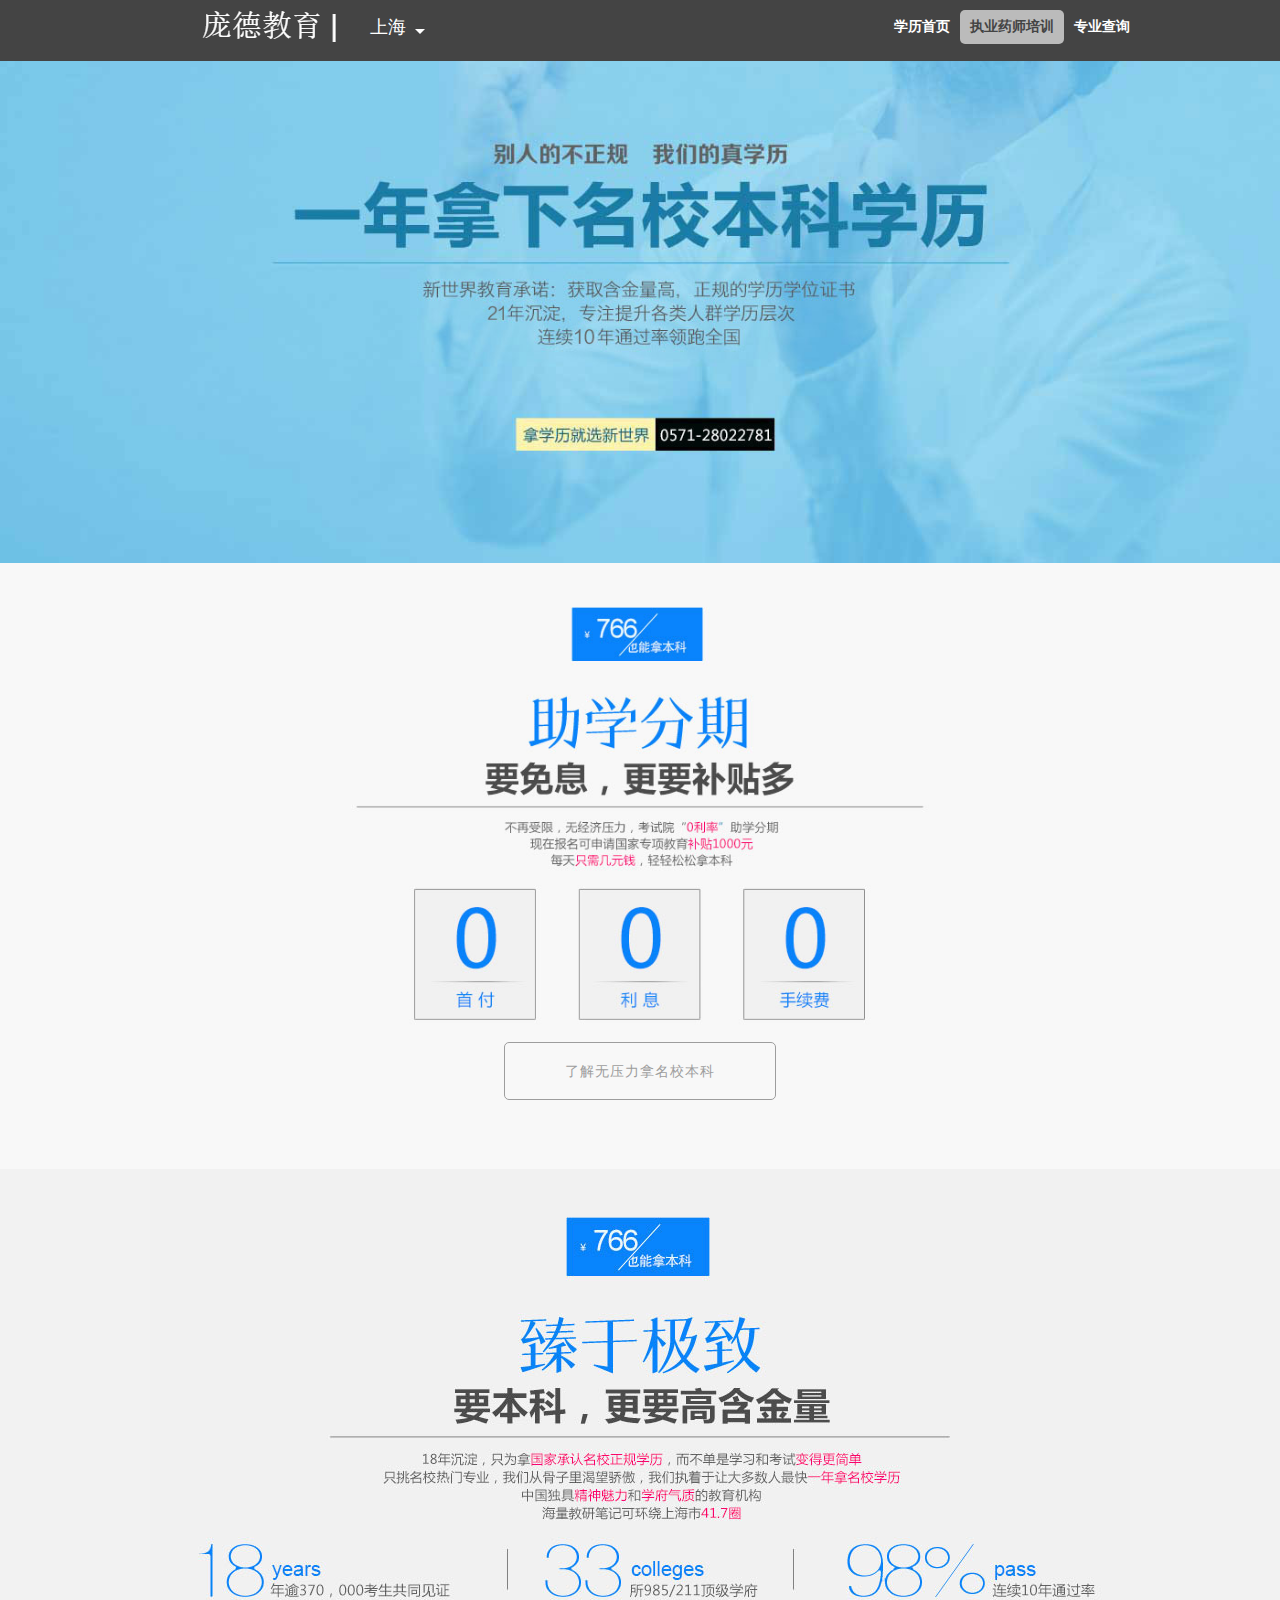
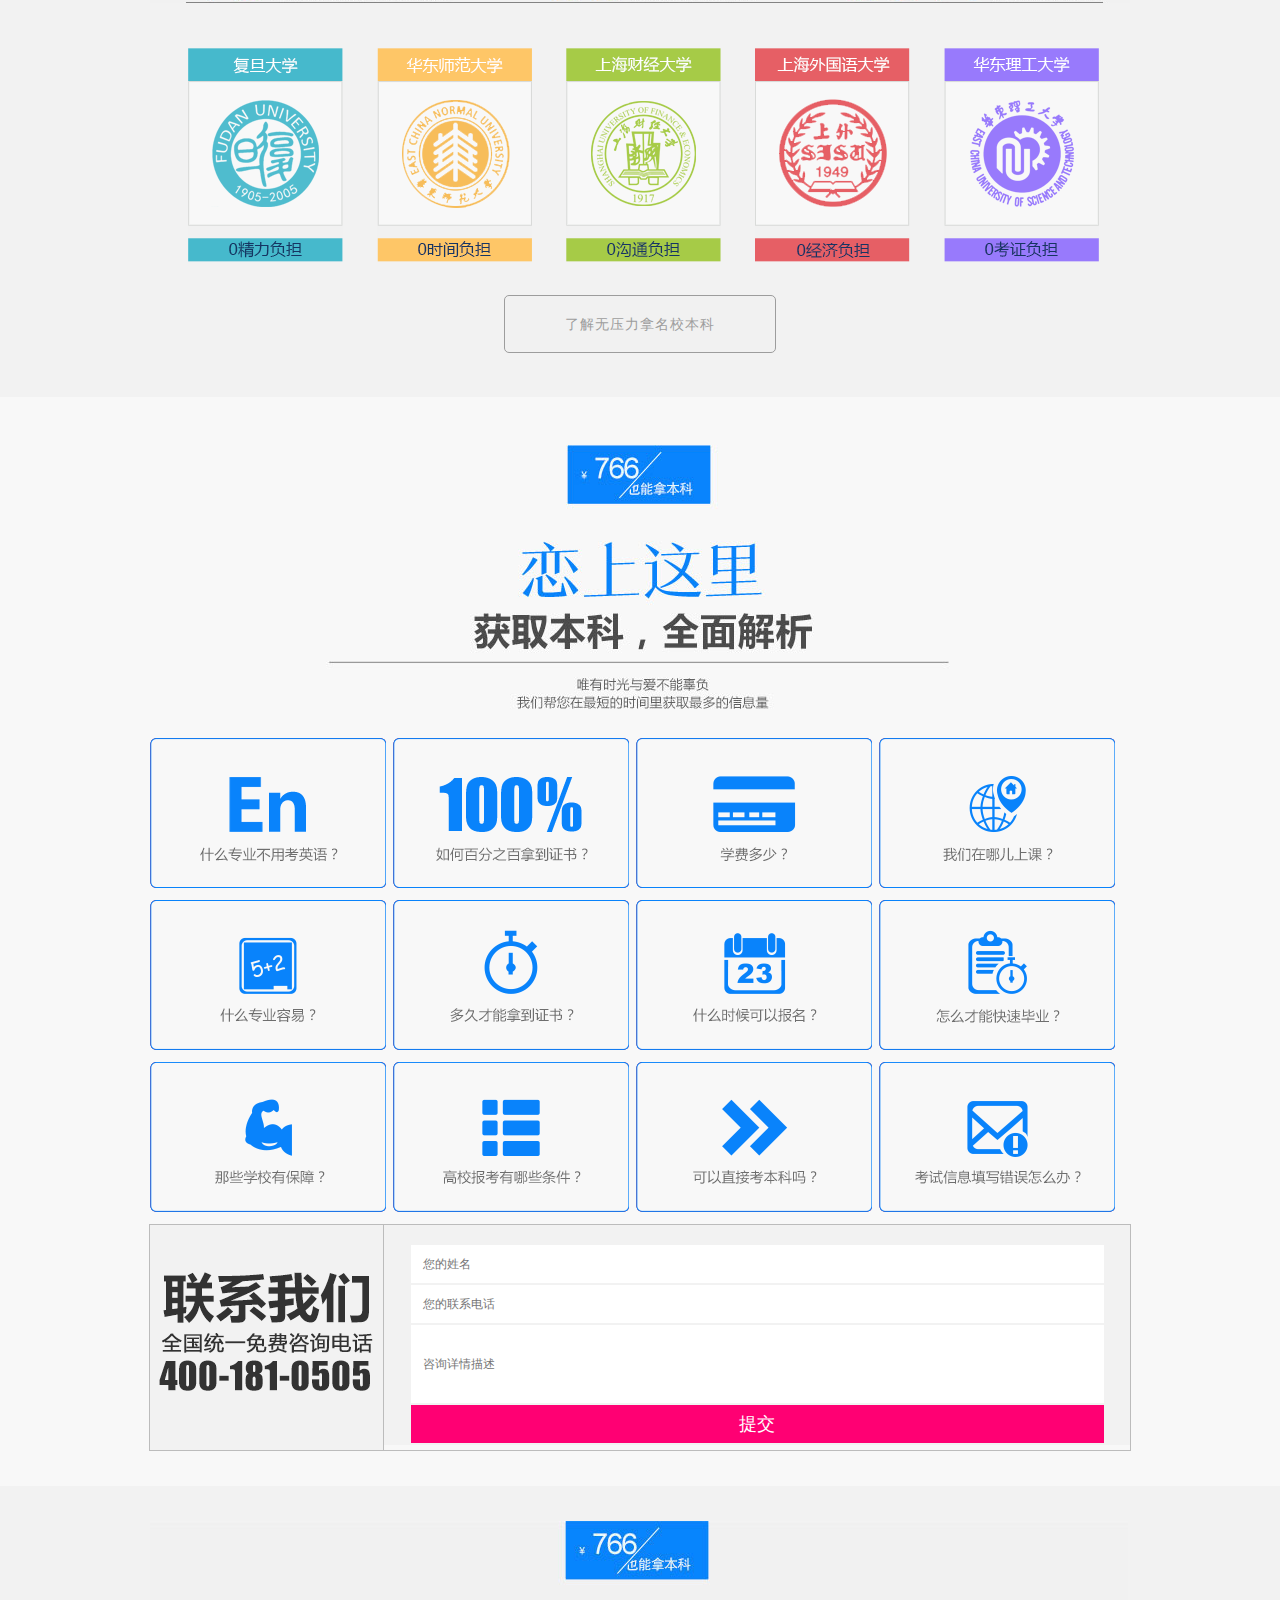
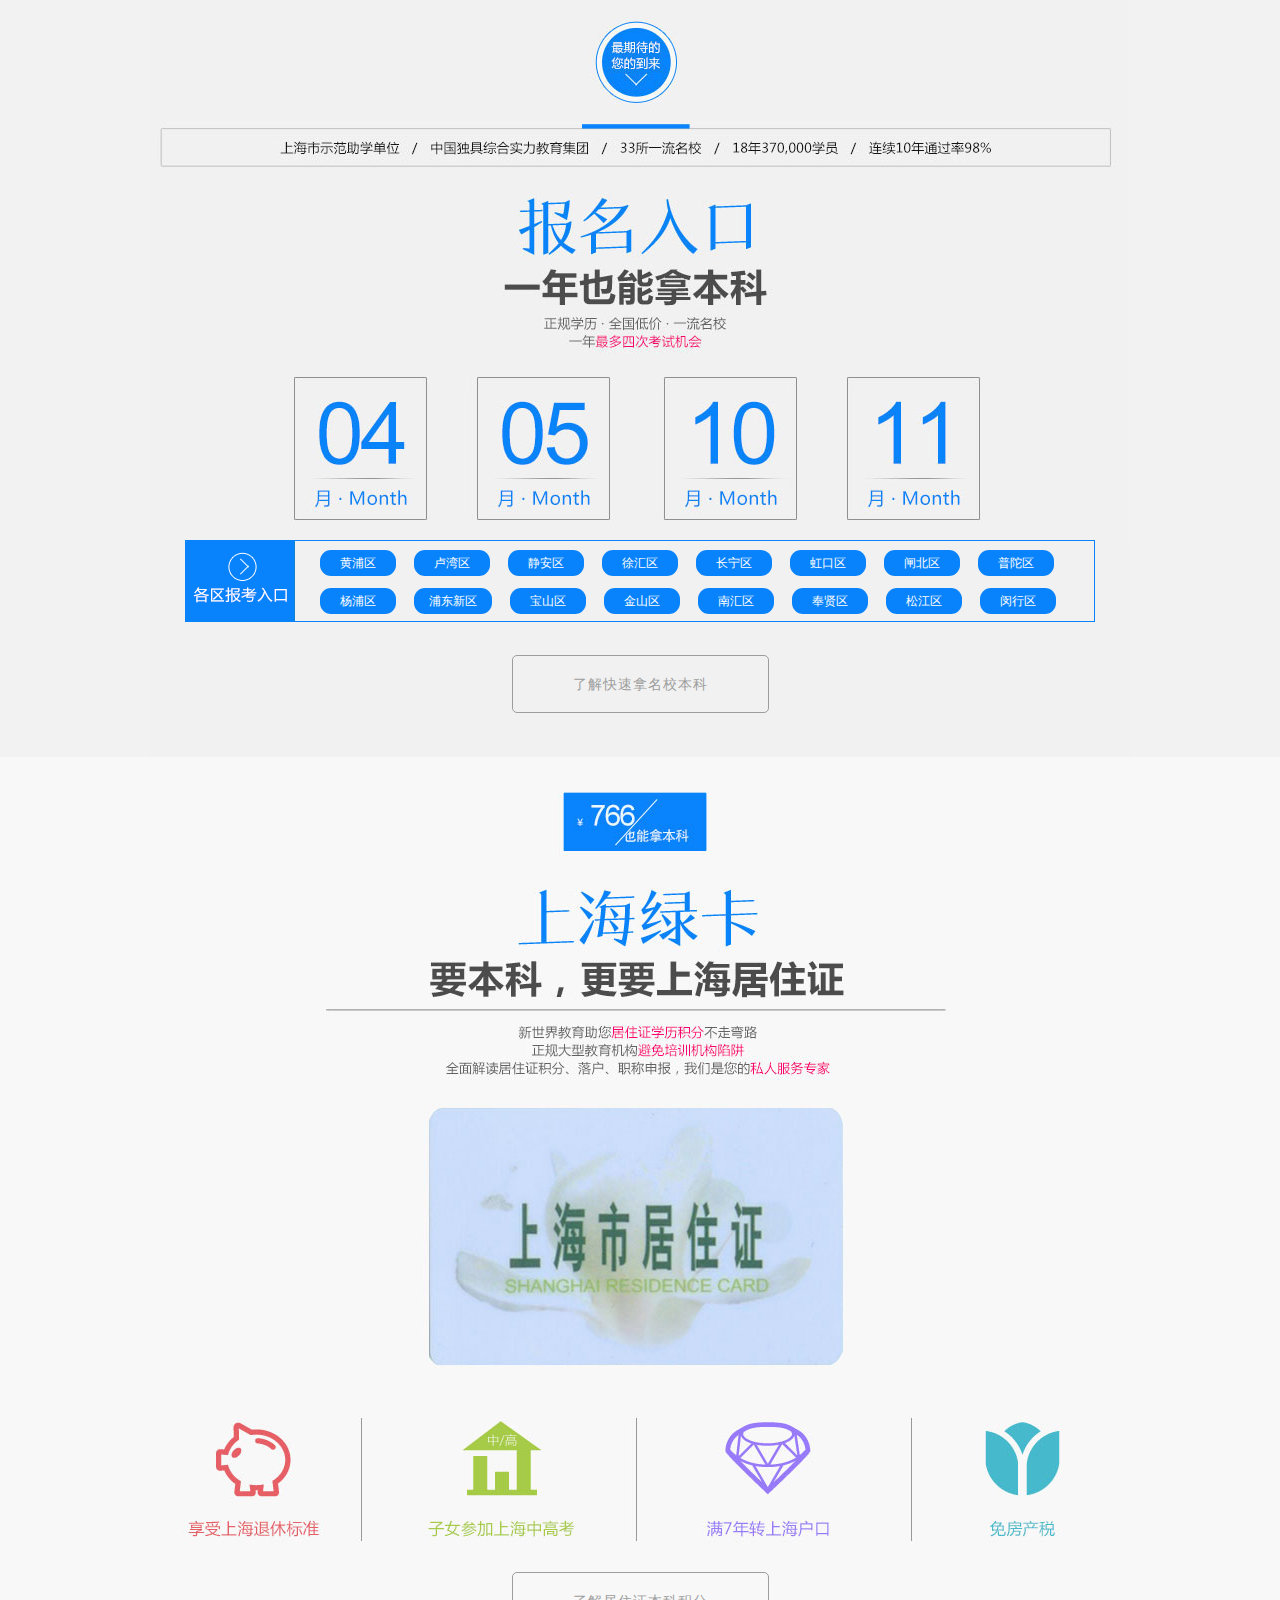
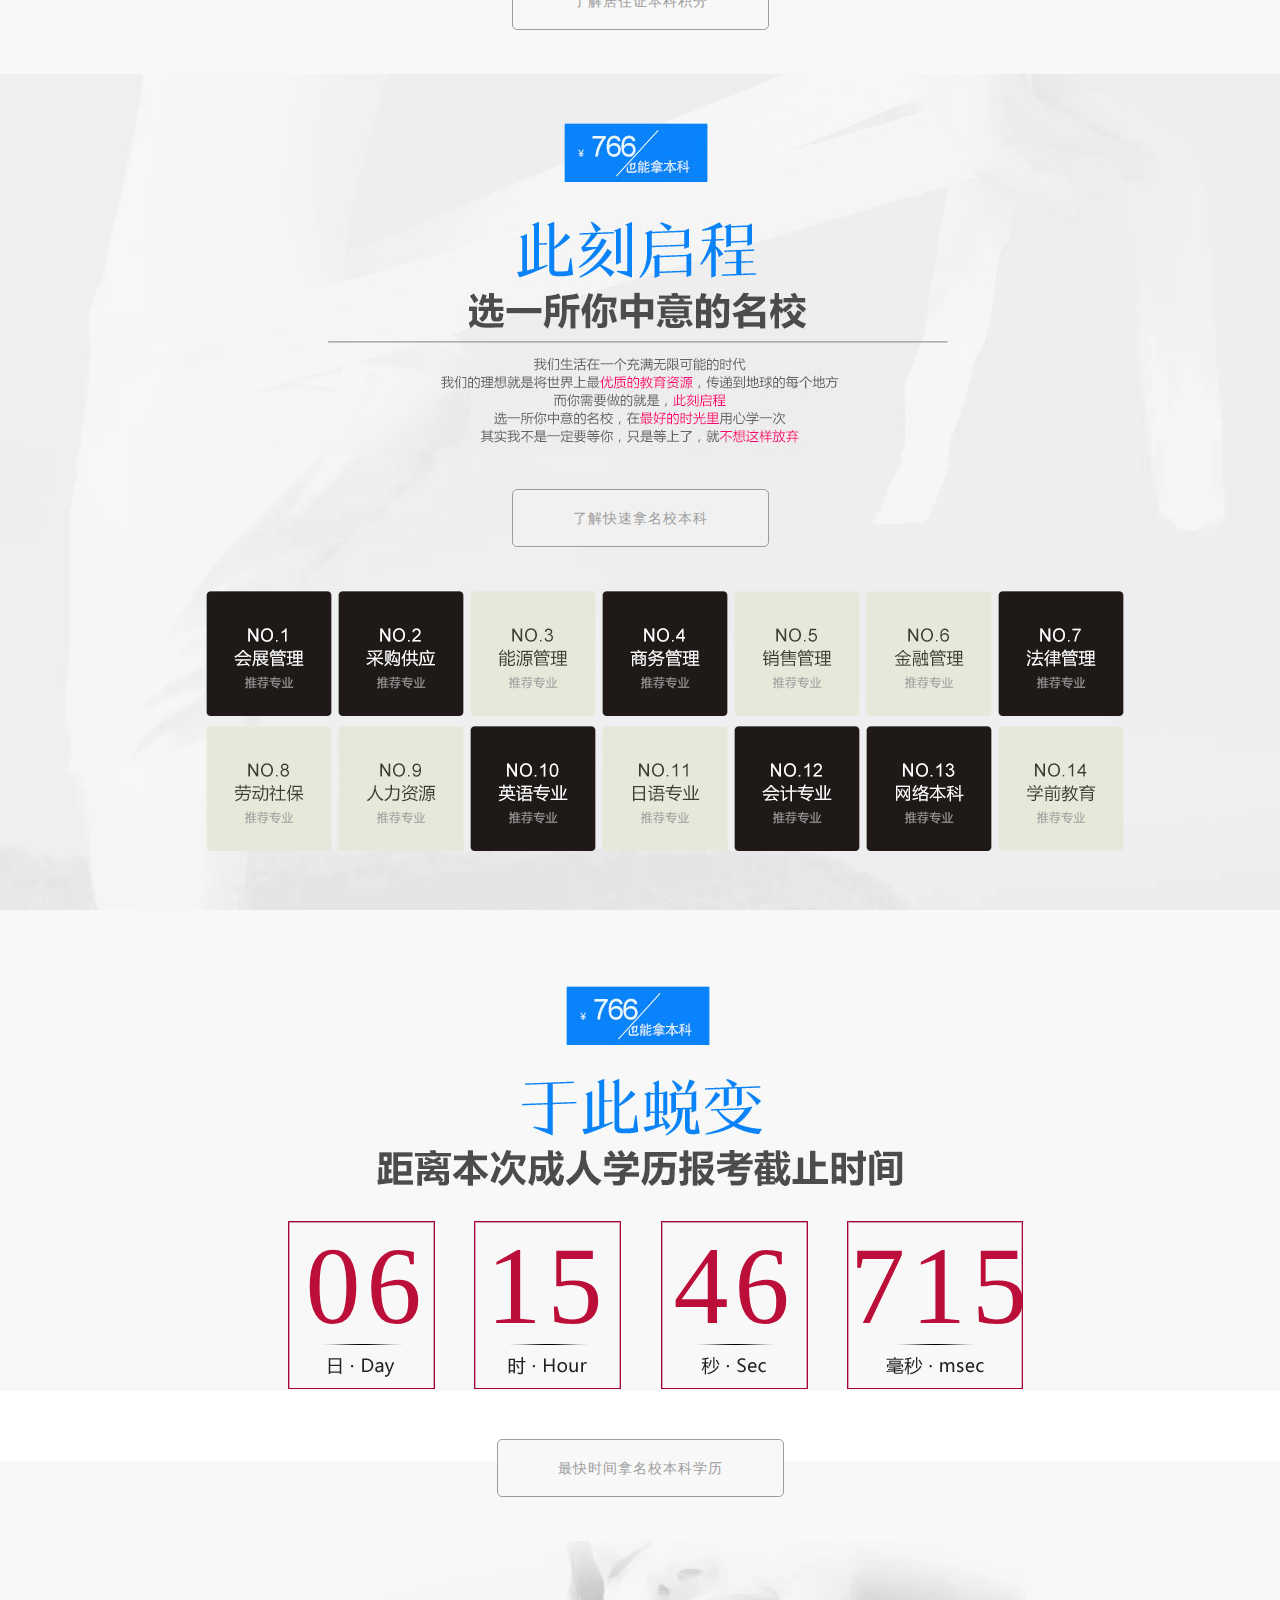
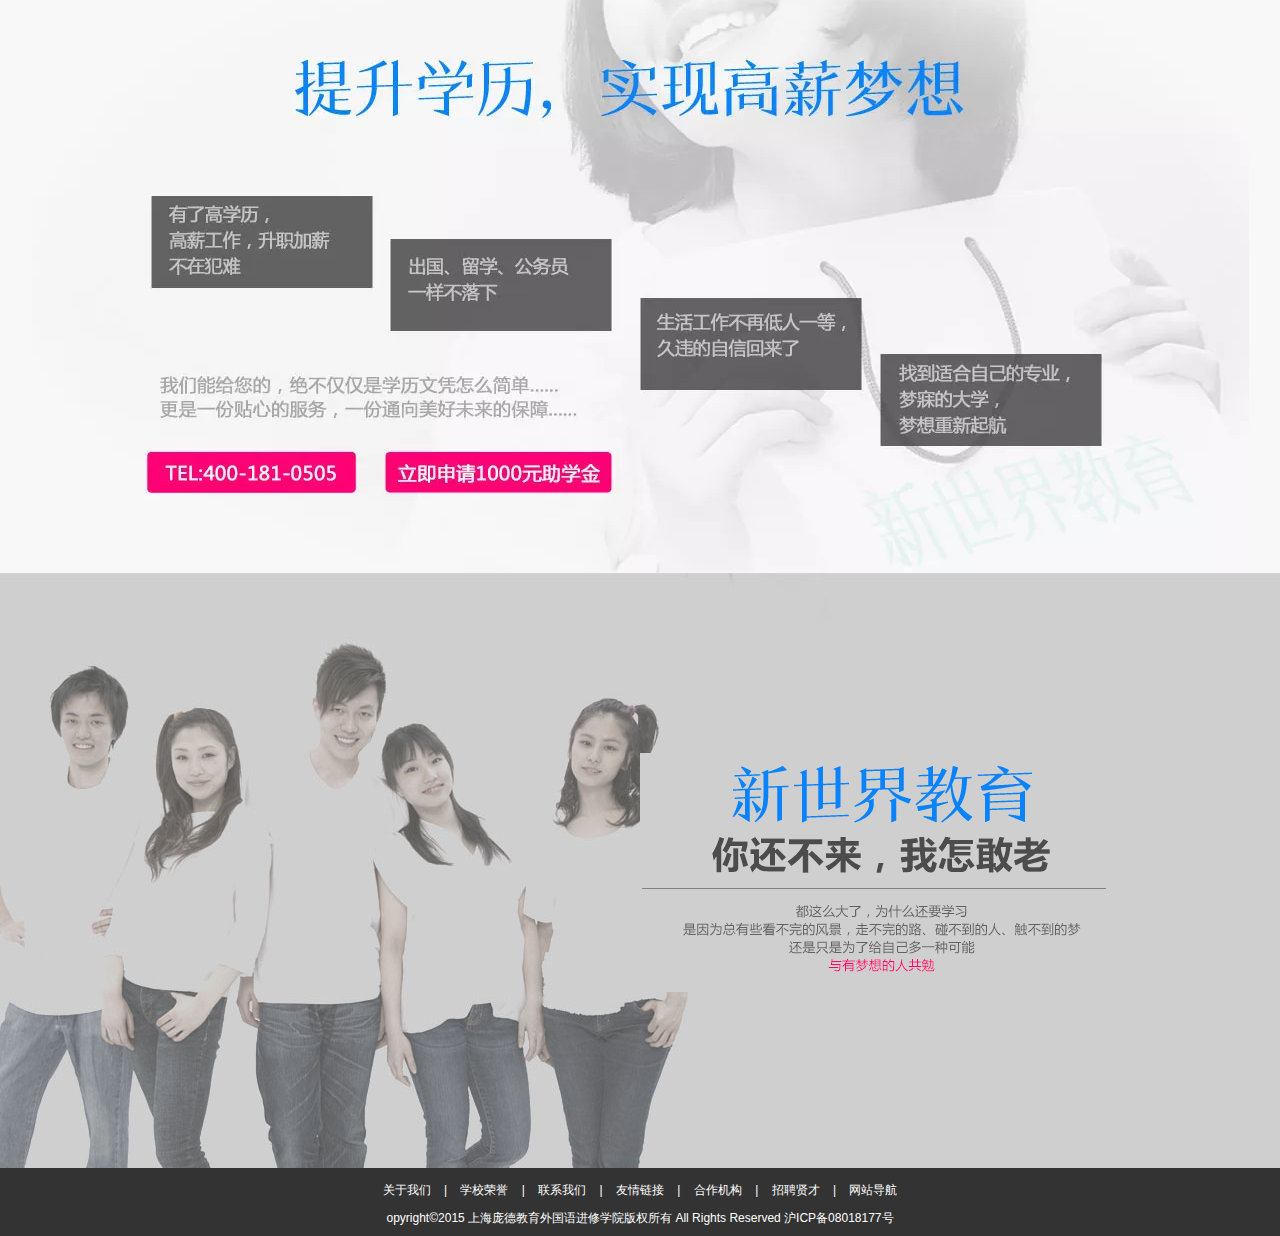
<file: licensedPharmacist.html>
<!DOCTYPE html PUBLIC "-//W3C//DTD XHTML 1.0 Transitional//EN" "http://www.w3.org/TR/xhtml1/DTD/xhtml1-transitional.dtd">
<!-- saved from url=(0042)https://xl.xsjedu.org/sh/zikao/?City_id=47 -->
<html xmlns="http://www.w3.org/1999/xhtml">

<head>
    <meta http-equiv="Content-Type" content="text/html; charset=UTF-8">
    <title>庞德教育自考学院——自考学历｜自考本科｜网络本科｜网络专科</title>
    <meta name="keywords" content="学历、自考学历、自考学院、自考本科、自考专科、庞德教育学历">
    <meta name="description" content="庞德教育学院是自考、网络学历指定助学单位，常年开设业余制自考、网络专本科课程。无学历、无年龄限制，考试院“0利率”助学贷款，12个月轻松取得学历证书。咨询热线：400-820-1728">
    <meta content="all" name="robots">
    <meta name="Copyright" content="/, 版权所有,末经许可禁止转载">
    <link rel="stylesheet" href="./css/base.css">
    <link rel="stylesheet" href="./css/private.css">
    <style type="text/css">
        body,
        td,
        th {
            font-family: Tahoma, Helvetica, Arial, 宋体, sans-serif
        }
    </style>
    <!-- <script type="text/javascript" async="" src="./庞德教育自考学院——自考学历｜自考本科｜网络本科｜网络专科_files/rt.js.download"></script>
    <script src="./庞德教育自考学院——自考学历｜自考本科｜网络本科｜网络专科_files/220831.js.download" defer="" async=""></script>
    <script type="application/javascript" src="./庞德教育自考学院——自考学历｜自考本科｜网络本科｜网络专科_files/jquery.min.js.pagespeed.jm.YSzgc-BSX9.js.download"></script>
    <script type="application/javascript" src="./庞德教育自考学院——自考学历｜自考本科｜网络本科｜网络专科_files/common.js.download"></script>
    <script type="text/javascript">function CheckForm() {
            var name = document.getElementById("Orders_Name"); var tel = document.getElementById("Orders_Tel"); var RegEmpty = /^\s*$/; var RegMobile = /^1[3458]\d{9}$/; var RegUsername = /[a-zA-Z\u4E00-\u9FA5]+/; if (RegEmpty.test(name.value)) { alert('请填写姓名'); name.focus(); return false; } else if (RegUsername.test(name.value.replace(/(^\s*)|(\s*$)/g, "")) == false) {
                alert('用户名必须为汉字或者英文字母！')
                name.focus(); return false;
            } if (RegEmpty.test(tel.value)) { alert('请填写手机号'); tel.focus(); return false; } else if (RegMobile.test(tel.value.replace(/(^\s*)|(\s*$)/g, "")) == false) { alert('请输入11为手机号码！'); tel.focus(); return false; } document.getElementById('btn_submit').disabled = 'disabled'; return true;
        }</script> -->

</head>

<body class="loading">
    <div class="nav" id="nav">
        <div class="w1000">
            <div class="logo">
                <img src="./images/logo.png" alt="">
            </div>
            <ul class="topBranch">上海
                <li>
                    <ul></ul>
                </li>
            </ul>
            <div class="nav_bar">
                <ul>
                    <li>
                        <a href="./index.html">学历首页</a>
                    </li>
                    <li>
                        <a class="nav_bar_active" href="./licensedPharmacist.html">执业药师培训</a>
                    </li>
                </ul>
                <div class="nav_major">
                    <ol>专业查询
                        <li>
                            <dl>
                                <dt>本科学历</dt>
                                <dd>
                                    <a href="#" target="_blank">[采购与供应管理]本科</a>
                                </dd>
                                <dd>
                                    <a href="#" target="_blank">[能源管理]本科</a>
                                </dd>
                                <dd>
                                    <a href="#" target="_blank">[金融管理]本科</a>
                                </dd>
                                <dd>
                                    <a href="#" target="_blank">[商务管理]本科</a>
                                </dd>
                                <dd>
                                    <a href="#" target="_blank">[劳动与社会保障]本科</a>
                                </dd>
                                <dd>
                                    <a href="#" target="_blank">[销售管理]本科</a>
                                </dd>
                                <dd>
                                    <a href="#" target="_blank"> [行政管理]本科</a>
                                </dd>
                                <dd>
                                    <a href="#" target="_blank">[物流管理]本科</a>
                                </dd>
                                <dd>
                                    <a href="#" target="_blank">[艺术设计]本科</a>
                                </dd>
                                <dd>
                                    <a href="#" target="_blank">[护理学]本科</a>
                                </dd>
                            </dl>
                            <dl>
                                <dt style="visibility:hidden ">本科学历</dt>
                                <dd>
                                    <a href="#" target="_blank">[会展管理]本科</a>
                                </dd>
                                <dd>
                                    <a href="#" target="_blank">[公共关系]本科</a>
                                </dd>
                                <dd>
                                    <a href="#" target="_blank">[人力资源管理]本科</a>
                                </dd>
                                <dd>
                                    <a href="#" target="_blank">[会计]本科</a>
                                </dd>
                                <dd>
                                    <a href="#" target="_blank">[学前教育]本科</a>
                                </dd>
                                <dd>
                                    <a href="#" target="_blank">[法律]本科</a>
                                </dd>
                                <dd>
                                    <a href="#" target="_blank">[日语]本科</a>
                                </dd>
                                <dd>
                                    <a href="#" target="_blank">[英语]本科</a>
                                </dd>
                                <dd>
                                    <a href="#" target="_blank">[项目管理]本科</a>
                                </dd>
                                <dd>
                                    <a href="#" target="_blank">[广告学]本科</a>
                                </dd>
                            </dl>
                            <dl>
                                <dt>专科学历</dt>
                                <dd>
                                    <a href="#" target="_blank">[能源管理]专科</a>
                                </dd>
                                <dd>
                                    <a href="#" target="_blank">[会展管理]专科</a>
                                </dd>
                                <dd>
                                    <a href="#" target="_blank">[销售管理]专科</a>
                                </dd>
                                <dd>
                                    <a href="#" target="_blank">[行政管理]专科</a>
                                </dd>
                                <dd>
                                    <a href="#" target="_blank">[采购与供应管理]专科</a>
                                </dd>
                                <dd>
                                    <a href="#" target="_blank">[劳动和社会保障]专科</a>
                                </dd>
                                <dd>
                                    <a href="#" target="_blank">[日语]专科</a>
                                </dd>
                                <dd>
                                    <a href="#" target="_blank">[英语]专科</a>
                                </dd>
                            </dl>
                            <dl>
                                <dt>网络学历</dt>
                                <dd>
                                    <a href="#" target="_blank">[网络]本科</a>
                                </dd>
                                <dd>
                                    <a href="#" target="_blank">[网络]专科</a>
                                </dd>
                            </dl>

                        </li>
                    </ol>
                </div>

            </div>
        </div>
    </div>
    <div class="wrap wrap_bg02" style="padding-top: 45px">
        <img src="./images/banner.jpg" alt="banner">
    </div>
    <div class="wrap wrap_bg02">
        <img src="./images/kv_01.jpg">
    </div>
    <div class="wrap wrap_bg03">
        <p class="kvBtn" style="background-color: #f8f8f8;padding: 15px 0 25px 0;margin: 0;">
            <a onclick="doyoo.util.openChat(&#39;g=10057741&#39;);return false;" href="javascript:void(0);" class=" kvBtn03">了解无压力拿名校本科</a>
        </p>
    </div>
    <div class="wrap wrap_bg04">
        <div class="contain">
            <img src="./images/kv_02.jpg">
        </div>
    </div>
    <div class="wrap wrap_bg04">
        <div class="contain" style=" background-color: transparent">
            <ul class="sgList">
                <li id="f_li">
                    <a onclick="doyoo.util.openChat(&#39;g=10057741&#39;);return false;" href="javascript:void(0);">
                        <img src="./images/school_01.png" alt="名校Logo"> </a>
                </li>
                <li>
                    <a onclick="doyoo.util.openChat(&#39;g=10057741&#39;);return false;" href="javascript:void(0);">
                        <img src="./images/school_02.png" alt="名校Logo"> </a>
                </li>
                <li>
                    <a onclick="doyoo.util.openChat(&#39;g=10057741&#39;);return false;" href="javascript:void(0);">
                        <img src="./images/school_03.png" alt="名校Logo"> </a>
                </li>
                <li>
                    <a onclick="doyoo.util.openChat(&#39;g=10057741&#39;);return false;" href="javascript:void(0);">
                        <img src="./images/school_04.png" alt="名校Logo"> </a>
                </li>
                <li>
                    <a onclick="doyoo.util.openChat(&#39;g=10057741&#39;);return false;" href="javascript:void(0);">
                        <img src="./images/school_05.png" alt="名校Logo"> </a>
                </li>
            </ul>
        </div>
        <p class="kvBtn" style="margin: 55px 0 0 0;">
            <a onclick="doyoo.util.openChat(&#39;g=10057741&#39;);return false;" href="javascript:void(0);" class="kvBtn02">了解无压力拿名校本科</a>
        </p>
    </div>
    <div class="wrap wrap_bg05" style="padding-bottom: 35px">
        <div class="contain">
            <img src="./images/kv_03.jpg">
            <ul class="iconList">
                <li>
                    <a onclick="doyoo.util.openChat(&#39;g=10057741&#39;);return false;" href="javascript:void(0);" class="a1"></a>
                </li>
                <li>
                    <a onclick="doyoo.util.openChat(&#39;g=10057741&#39;);return false;" href="javascript:void(0);" class="a2"></a>
                </li>
                <li>
                    <a onclick="doyoo.util.openChat(&#39;g=10057741&#39;);return false;" href="javascript:void(0);" class="a3"></a>
                </li>
                <li>
                    <a onclick="doyoo.util.openChat(&#39;g=10057741&#39;);return false;" href="javascript:void(0);" class="a4"></a>
                </li>
                <li>
                    <a onclick="doyoo.util.openChat(&#39;g=10057741&#39;);return false;" href="javascript:void(0);" class="a5"></a>
                </li>
                <li>
                    <a onclick="doyoo.util.openChat(&#39;g=10057741&#39;);return false;" href="javascript:void(0);" class="a6"></a>
                </li>
                <li>
                    <a onclick="doyoo.util.openChat(&#39;g=10057741&#39;);return false;" href="javascript:void(0);" class="a7"></a>
                </li>
                <li>
                    <a onclick="doyoo.util.openChat(&#39;g=10057741&#39;);return false;" href="javascript:void(0);" class="a8"></a>
                </li>
                <li>
                    <a onclick="doyoo.util.openChat(&#39;g=10057741&#39;);return false;" href="javascript:void(0);" class="a9"></a>
                </li>
                <li>
                    <a onclick="doyoo.util.openChat(&#39;g=10057741&#39;);return false;" href="javascript:void(0);" class="a10"></a>
                </li>
                <li>
                    <a onclick="doyoo.util.openChat(&#39;g=10057741&#39;);return false;" href="javascript:void(0);" class="a11"></a>
                </li>
                <li>
                    <a onclick="doyoo.util.openChat(&#39;g=10057741&#39;);return false;" href="javascript:void(0);" class="a12"></a>
                </li>
            </ul>
        </div>
        <div class="contain inputBox">
            <div class="inputTitle">
            </div>
            <div class="input">
                <form action="#" method="post" enctype="application/x-www-form-urlencoded" name="frm"
                    id="frm" onsubmit="return CheckForm();">
                    <p>
                        <input type="text" id="Orders_Name" name="Orders_Name" placeholder="您的姓名">
                    </p>

                    <p>
                        <input type="text" id="Orders_Tel" name="Orders_Tel" placeholder="您的联系电话">
                    </p>

                    <p>
                        <input type="text" name="Orders_Remarks" placeholder="咨询详情描述" class="describe">
                    </p>

                    <p>
                        <input type="submit" value="提交" class="submit" id="btn_submit">
                        <input type="hidden" name="City_id" value="47">
                        <input type="hidden" name="Source_id" value="451">
                        <input type="hidden" name="Language_id" value="40">
                    </p>
                </form>

            </div>
        </div>
    </div>
    <div class="wrap wrap_bg04" style="padding-top: 35px">
        <div class="contain">
            <img src="./images/kv_04.jpg">
        </div>
        <div class="contain " style="background-color: #f1f1f1">
            <div class="sgBox">
                <div class="sgTitle"></div>
                <div class="sg">
                    <span>
                        <a onclick="doyoo.util.openChat(&#39;g=10057741&#39;);return false;" href="javascript:void(0);">黄浦区</a>
                    </span>
                    <span>
                        <a onclick="doyoo.util.openChat(&#39;g=10057741&#39;);return false;" href="javascript:void(0);">卢湾区</a>
                    </span>
                    <span>
                        <a onclick="doyoo.util.openChat(&#39;g=10057741&#39;);return false;" href="javascript:void(0);">静安区</a>
                    </span>
                    <span>
                        <a onclick="doyoo.util.openChat(&#39;g=10057741&#39;);return false;" href="javascript:void(0);">徐汇区</a>
                    </span>
                    <span>
                        <a onclick="doyoo.util.openChat(&#39;g=10057741&#39;);return false;" href="javascript:void(0);">长宁区</a>
                    </span>
                    <span>
                        <a onclick="doyoo.util.openChat(&#39;g=10057741&#39;);return false;" href="javascript:void(0);">虹口区</a>
                    </span>
                    <span>
                        <a onclick="doyoo.util.openChat(&#39;g=10057741&#39;);return false;" href="javascript:void(0);">闸北区</a>
                    </span>
                    <span>
                        <a onclick="doyoo.util.openChat(&#39;g=10057741&#39;);return false;" href="javascript:void(0);">普陀区</a>
                    </span>
                    <span>
                        <a onclick="doyoo.util.openChat(&#39;g=10057741&#39;);return false;" href="javascript:void(0);">杨浦区</a>
                    </span>
                    <span>
                        <a onclick="doyoo.util.openChat(&#39;g=10057741&#39;);return false;" href="javascript:void(0);" style="padding: 7px 15px">浦东新区</a>
                    </span>
                    <span>
                        <a onclick="doyoo.util.openChat(&#39;g=10057741&#39;);return false;" href="javascript:void(0);">宝山区</a>
                    </span>
                    <span>
                        <a onclick="doyoo.util.openChat(&#39;g=10057741&#39;);return false;" href="javascript:void(0);">金山区</a>
                    </span>
                    <span>
                        <a onclick="doyoo.util.openChat(&#39;g=10057741&#39;);return false;" href="javascript:void(0);">南汇区</a>
                    </span>
                    <span>
                        <a onclick="doyoo.util.openChat(&#39;g=10057741&#39;);return false;" href="javascript:void(0);">奉贤区</a>
                    </span>
                    <span>
                        <a onclick="doyoo.util.openChat(&#39;g=10057741&#39;);return false;" href="javascript:void(0);">松江区</a>
                    </span>
                    <span>
                        <a onclick="doyoo.util.openChat(&#39;g=10057741&#39;);return false;" href="javascript:void(0);">闵行区</a>
                    </span>
                </div>
            </div>
            <p class="kvBtn" style="margin: 55px 0 0 0; ">
                <a onclick="doyoo.util.openChat(&#39;g=10057741&#39;);return false;" href="javascript:void(0);" class="kvBtn02">了解快速拿名校本科</a>
            </p>
        </div>
    </div>
    <div class=" wrap wrap_bg05 " style="padding-top: 35px">
        <div class="contain">
            <img src="./images/kv_05.jpg" alt="">
        </div>

        <p class="kvBtn" style="margin: 35px 0 0 0;background-color: #f8f8f8 ">
            <a onclick="doyoo.util.openChat(&#39;g=10057741&#39;);return false;" href="javascript:void(0);" class=" kvBtn03">了解居住证本科积分</a>
        </p>
    </div>
    <div class="wrap wrap_images">
        <div class="contain" style="background-color: transparent">
            <img src="./images/kv_06.jpg" alt="">
            <p class="kvBtn" style="margin: 55px 0 0 0;">
                <a onclick="doyoo.util.openChat(&#39;g=10057741&#39;);return false;" href="javascript:void(0);" class=" kvBtn02">了解快速拿名校本科</a>
            </p>
            <div class="sg_hover">
                <ul>
                    <li>
                        <a onclick="doyoo.util.openChat(&#39;g=10057741&#39;);return false;" href="javascript:void(0);" class="sg_i01"></a>
                    </li>
                    <li>
                        <a onclick="doyoo.util.openChat(&#39;g=10057741&#39;);return false;" href="javascript:void(0);" class="sg_i02"></a>
                    </li>
                    <li>
                        <a onclick="doyoo.util.openChat(&#39;g=10057741&#39;);return false;" href="javascript:void(0);" class="sg_i03"></a>
                    </li>
                    <li>
                        <a onclick="doyoo.util.openChat(&#39;g=10057741&#39;);return false;" href="javascript:void(0);" class="sg_i04"></a>
                    </li>
                    <li>
                        <a onclick="doyoo.util.openChat(&#39;g=10057741&#39;);return false;" href="javascript:void(0);" class="sg_i05"></a>
                    </li>
                    <li>
                        <a onclick="doyoo.util.openChat(&#39;g=10057741&#39;);return false;" href="javascript:void(0);" class="sg_i06"></a>
                    </li>
                    <li>
                        <a onclick="doyoo.util.openChat(&#39;g=10057741&#39;);return false;" href="javascript:void(0);" class="sg_i07"></a>
                    </li>
                    <li>
                        <a onclick="doyoo.util.openChat(&#39;g=10057741&#39;);return false;" href="javascript:void(0);" class="sg_i08"></a>
                    </li>
                    <li>
                        <a onclick="doyoo.util.openChat(&#39;g=10057741&#39;);return false;" href="javascript:void(0);" class="sg_i09"></a>
                    </li>
                    <li>
                        <a onclick="doyoo.util.openChat(&#39;g=10057741&#39;);return false;" href="javascript:void(0);" class="sg_i10"></a>
                    </li>
                    <li>
                        <a onclick="doyoo.util.openChat(&#39;g=10057741&#39;);return false;" href="javascript:void(0);" class="sg_i11"></a>
                    </li>
                    <li>
                        <a onclick="doyoo.util.openChat(&#39;g=10057741&#39;);return false;" href="javascript:void(0);" class="sg_i12"></a>
                    </li>
                    <li>
                        <a onclick="doyoo.util.openChat(&#39;g=10057741&#39;);return false;" href="javascript:void(0);" class="sg_i13"></a>
                    </li>
                    <li>
                        <a onclick="doyoo.util.openChat(&#39;g=10057741&#39;);return false;" href="javascript:void(0);" class="sg_i14"></a>
                    </li>
                </ul>
            </div>
        </div>
    </div>
    <div class=" wrap wrap_bg05 ">
        <div class="contain">
            <img src="./images/kv_07.jpg" alt="">
        </div>
        <div style="POSITION: relative; BACKGROUND: url(images/time2.jpg) no-repeat; HEIGHT: 173px; width:980px; margin:0 auto;  background-color: #f8f8f8 ">
            <div style="POSITION: absolute; TOP: 13px; LEFT: 150px; height: 103px; width: 732px;  background-color:transparent">
                <span style=" background-color:#f8f8f8;TEXT-ALIGN: center; LINE-HEIGHT: 110px; WIDTH: 133px; LETTER-SPACING: 6px; margin-right: 43px; FONT-FAMILY: &#39;幼圆&#39;; FLOAT: left; HEIGHT: 110px; COLOR: #bb0e39; FONT-SIZE: 110px; FONT-WEIGHT: normal"
                    id="day">06</span>
                <span style="background-color:#f8f8f8;TEXT-ALIGN: center; LINE-HEIGHT: 110px; WIDTH: 143px; LETTER-SPACING: 6px;  margin-right: 44px; FONT-FAMILY: &#39;幼圆&#39;; FLOAT: left; HEIGHT: 110px; COLOR: #bb0e39; FONT-SIZE: 110px; FONT-WEIGHT: normal"
                    id="hour">15</span>
                <span style="background-color:#f8f8f8; TEXT-ALIGN: center; LINE-HEIGHT: 110px; WIDTH: 143px; LETTER-SPACING: 6px;  margin-right: 44px; FONT-FAMILY: &#39;幼圆&#39;; FLOAT: left; HEIGHT: 110px; COLOR: #bb0e39; FONT-SIZE: 110px; FONT-WEIGHT: normal"
                    id="sec">46</span>
                <span style="background-color:#f8f8f8; TEXT-ALIGN: center; LINE-HEIGHT: 110px; WIDTH: 170px; LETTER-SPACING: 6px;   FONT-FAMILY: &#39;幼圆&#39;; FLOAT: left; HEIGHT: 110px; COLOR: #bb0e39; FONT-SIZE: 110px; FONT-WEIGHT: normal"
                    id="minisec">715</span>
            </div>
            <!-- <script type="text/javascript">var now = new Date(); var start = new Date(); var end = new Date(); var n = now.getDay(); end.setDate(now.getDate() + 7); var fnTimeCountDown = function (d, o) { var f = { zero: function (n) { var n = parseInt(n, 10); if (n > 0) { if (n <= 9) { n = "0" + n; } return String(n); } else { return "00"; } }, dv: function () { d = end || Date.UTC(2050, 0, 1); var future = new Date(d), now = new Date(); var dur = Math.round((future.getTime() - now.getTime()) / 1000) + future.getTimezoneOffset() * 60, dur_minisec = (Math.random()) * 1000, pms = { minisec: "000", sec: "00", mini: "00", hour: "00", day: "00", month: "00", year: "0" }; if (dur > 0) { pms.minisec = f.zero(dur_minisec); pms.sec = f.zero(dur % 60); pms.mini = Math.floor((dur / 60)) > 0 ? f.zero(Math.floor((dur / 60)) % 60) : "00"; pms.hour = Math.floor((dur / 3600)) > 0 ? f.zero(Math.floor((dur / 3600)) % 24) : "00"; pms.day = Math.floor((dur / 86400)) > 0 ? f.zero(Math.floor((dur / 86400)) % 30) : "00"; pms.month = Math.floor((dur / 2629744)) > 0 ? f.zero(Math.floor((dur / 2629744)) % 12) : "00"; pms.year = Math.floor((dur / 31556926)) > 0 ? Math.floor((dur / 31556926)) : "0"; } return pms; }, ui: function () { if (o.minisec) { o.minisec.innerHTML = f.dv().minisec; } if (o.sec) { o.sec.innerHTML = f.dv().sec; } if (o.mini) { o.mini.innerHTML = f.dv().mini; } if (o.hour) { o.hour.innerHTML = f.dv().hour; } if (o.day) { o.day.innerHTML = f.dv().day; } if (o.month) { o.month.innerHTML = f.dv().month; } if (o.year) { o.year.innerHTML = f.dv().year; } setTimeout(f.ui, 1); } }; f.ui(); }; var zxx = { $: function (id) { return document.getElementById(id); }, futureDate: Date.UTC(end.getFullYear(), end.getMonth() + 1, end.getDate(), 12), obj: function () { return { minisec: zxx.$("minisec"), sec: zxx.$("sec"), mini: zxx.$("mini"), hour: zxx.$("hour"), day: zxx.$("day"), month: zxx.$("month"), year: zxx.$("year") } } }; fnTimeCountDown(zxx.futureDate, zxx.obj());</script> -->

        </div>
    </div>
    <div class="wrap wrap_bg05">
        <div class="contain" style="background-color: #f8f8f8">
            <p class="kvBtn" style="margin: 70px 0 0 0; ">
                <a onclick="doyoo.util.openChat(&#39;g=10057741&#39;);return false;" href="javascript:void(0);" class=" kvBtn03">最快时间拿名校本科学历</a>
            </p>
        </div>
    </div>
    <div class="wrap wrap_bg06">
        <div class="wrap_images02"></div>
        <div class="bg_images03"></div>
    </div>
    <div class="wrap wrap_images04">
        <img src="./images/image_bg04.jpg" alt="">
        <img src="./images/bg_text.png" alt="" class="bg_text">
    </div>
    <div class="wrap wrap_bg07">
        <div class="contain about">
            <p>
                <span>
                    <a href="#">关于我们 </a>
                </span>|
                <span>
                    <a href="#">学校荣誉 </a>
                </span>|
                <span>
                    <a href="#">联系我们 </a>
                </span>|
                <span>
                    <a href="#">友情链接</a>
                </span>|
                <span>
                    <a href="#">合作机构</a>
                </span>|
                <span>
                    <a href="#">招聘贤才</a>
                </span>|
                <span>
                    <a href="#">网站导航</a>
                </span>
            <!-- </p> -->
            <p>opyright©2015 上海庞德教育外国语进修学院版权所有 All Rights Reserved 沪ICP备08018177号</p>
        </div>
    </div>
    <!-- <script type="text/javascript" charset="utf-8" src="./庞德教育自考学院——自考学历｜自考本科｜网络本科｜网络专科_files/10054227.js.download"></script>
    <div id="doyoo_panel" class="doyoo_pan_icon" style="position: fixed; top: 150px; right: 5px; width: 125px; height: 356px;">
        <div class="doyoo_pan_icon_inner" id="looyu_dom_0" style="width: 125px; float: right; background-image: url(&quot;http://xl.xsjedu.org/sh/images/zx1.png&quot;);">
            <a href="javascript:;" id="looyu_dom_1" style="display:block;width:100%;height:100%;">&nbsp;</a>
        </div>
    </div>
    <div id="doyoo_monitor" style="width: 780px; height: 422px; position: fixed; top: 64px; left: 369.5px; opacity: 1; display: none; background-color: transparent;">
        <div id="doyoo_mon_inner" style="position:relative;width:100%;height:100%;background-image:url(http://www.xsjedu.org/uploadfile/image/20170809/20170809115652945294.jpg);-webkit-transform: translateZ(0px)">
            <div id="doyoo_mon_head" class="doyoo_mon_head" style="position: absolute; left: 0px; top: 0px; width: 0px; height: 0px; cursor: move;">在线客服</div>
            <a id="doyoo_mon_accept" href="javascript:;" style="position:absolute;margin-left:5px;display:block;left:258px;bottom:26px;width:266px;height:58px;background:url() no-repeat"></a>
            <a id="doyoo_mon_phone" href="javascript:;" style="position: absolute; margin: 0px; display: none; left: 0px; bottom: 0px; width: 0px; height: 0px; background: url(&quot;&quot;) no-repeat;"></a>
            <div id="doyoo_mon_refuse" href="javascript:;" style="position:absolute;display:block;left:739px;bottom:381px;width:25px;height:25px;background:url() no-repeat;top:auto;right:auto;cursor:pointer"></div>
            <div id="doyoo_mon_main" class="doyoo_mon_main" style="position:absolute;left:0px;top:0px;width:0px;height:0px">尊敬的客户您好，欢迎光临本公司网站！我是今天的在线值班客服，点击“开始交谈”即可与我对话。</div>
        </div>
    </div> -->
    <div id="talk99_message"></div>
    <div id="doyoo_share" style="display:none;"></div>
    <link rel="stylesheet" type="text/css" href="./css/oms.css">
    <!-- <script type="text/javascript" src="./庞德教育自考学院——自考学历｜自考本科｜网络本科｜网络专科_files/oms.js.download" charset="utf-8"></script> -->

    <div style="display:none;">
        <!--统计代码-->
        <!-- <script src="./庞德教育自考学院——自考学历｜自考本科｜网络本科｜网络专科_files/z_stat.php" language="JavaScript"></script>
        <script src="./庞德教育自考学院——自考学历｜自考本科｜网络本科｜网络专科_files/core.php" charset="utf-8" type="text/javascript"></script> -->
        <!-- <a href="http://www.cnzz.com/stat/website.php?web_id=4814980" target="_blank" title="站长统计">站长统计</a> -->
        <!--360统计代码-->
        <!-- <script>(function (b, a, e, h, f, c, g, s) { b[h] = b[h] || function () { (b[h].c = b[h].c || []).push(arguments) }; b[h].s = !!c; g = a.getElementsByTagName(e)[0]; s = a.createElement(e); s.src = "//s.union.360.cn/" + f + ".js"; s.defer = !0; s.async = !0; g.parentNode.insertBefore(s, g) })(window, document, "script", "_qha", 220831, false);</script> -->
        <!--360统计代码-->
        <!--百度代码-->
        <!-- <script type="text/javascript">(function (d) { window.bd_cpro_rtid = "PHmvrjf"; var s = d.createElement("script"); s.type = "text/javascript"; s.async = true; s.src = location.protocol + "//cpro.baidu.com/cpro/ui/rt.js"; var s0 = d.getElementsByTagName("script")[0]; s0.parentNode.insertBefore(s, s0); })(document);</script> -->
    </div>

    <object id="__symantecPKIClientMessenger" data-supports-flavor-configuration="true" data-extension-version="0.5.0.109" style="display: none;"></object>
    <span id="__symantecPKIClientDetector" style="display: none;">__PRESENT</span>
    <div id="doyoo_mon_mask" style="width: 1519px; height: 7823px; display: none;"></div>
    <iframe name="198451" height="0" width="0" src="./images/mv.html" style="display: none;"></iframe>
</body>

</html>
</file>
<file: css/A.style.css+carousel.css,Mcc.ieqdnthN6R.css.pagespeed.cf.nnGSnnbp6F.css>
.topBranch:after{content:"";height:0;width:0;overflow:hidden}article,aside,details,figcaption,figure,footer,header,hgroup,nav,section,summary{display:block}audio,canvas,video{display:inline-block;*display: inline;*zoom: 1}audio:not([controls]) {display:none;height:0}[hidden],template{display:none}html{font-size:100%;-webkit-text-size-adjust:100%;-ms-text-size-adjust:100%}html,button,input,select,textarea{font-family:sans-serif}body{margin:0}a{background:transparent}a:hover,a:active{outline:0}abbr[title]{border-bottom:1px dotted}b,strong{font-weight:bold}blockquote{margin:1em 40px}dfn{font-style:italic}mark{background:#ff0;color:#000}code,kbd,pre,samp{font-family:monospace,serif;_font-family:'courier new' , monospace;font-size:1em}pre{white-space:pre;white-space:pre-wrap;word-wrap:break-word}q{quotes:"\201C" "\201D" "\2018" "\2019"}q{quotes:none}q:before,q:after{content:'';content:none}small{font-size:80%}sub,sup{font-size:75%;line-height:0;position:relative;vertical-align:baseline}sup{top:-.5em}sub{bottom:-.25em}dl,ol,ul{margin:1em 0}dd{margin:0 0 0 40px}ol,ul{padding:0 0 0 40px}nav ul,nav ol{list-style-image:none}img{border:0;-ms-interpolation-mode:bicubic}svg:not(:root) {overflow:hidden}fieldset{border:1px solid silver;margin:0 2px;padding:.35em .625em .75em}legend{border:0;padding:0;white-space:normal;*margin-left: -7px}button,input,select,textarea{font-family:inherit;font-size:100%;margin:0;vertical-align:baseline;*vertical-align: middle}button,input{line-height:normal}button,select{text-transform:none}button,html input[type="button"],input[type="reset"],input[type="submit"]{-webkit-appearance:button;cursor:pointer;*overflow: visible}button[disabled],input[disabled]{cursor:default}input[type="checkbox"],input[type="radio"]{box-sizing:border-box;padding:0;*height: 13px;*width: 13px}input[type="search"]{-webkit-appearance:textfield;-moz-box-sizing:content-box;-webkit-box-sizing:content-box;box-sizing:content-box}input[type="search"]::-webkit-search-cancel-button,input[type="search"]::-webkit-search-decoration{-webkit-appearance:none}input[type="number"]::-webkit-inner-spin-button,input[type="number"]::-webkit-outer-spin-button{height:auto}button::-moz-focus-inner,input::-moz-focus-inner{border:0;padding:0}textarea{overflow:auto;vertical-align:top}optgroup{font-weight:bold}table{border-collapse:collapse;border-spacing:0}html{overflow-y:scroll;-webkit-overflow-scrolling:touch;-webkit-text-size-adjust:100%;-ms-text-size-adjust:100%}body{font-size:14px;line-height:1.5;color:#333;background-color:#fff}body,button,input,select,textarea{font-family:"Helvetica Neue",Helvetica,Tahoma,宋体,sans-serif}img{vertical-align:middle}textarea{resize:vertical}h1,h2,h3,h4,h5,h6,p,figure,form{margin:0}ul,ol,li,dl,dd{margin:0;padding:0}ul,ol{list-style:none outside none}h1,h2,h3{line-height:2;font-weight:normal}h1{font-size:21px}h2{font-size:18.2px}h3{font-size:16.38px}h4{font-size:14px}h5,h6{font-size:11.9px;text-transform:uppercase}a{text-decoration:none;color:#08c}a:hover{color:#069}input:-moz-placeholder,textarea:-moz-placeholder{color:#ccc}input::-moz-placeholder,textarea::-moz-placeholder{color:#ccc}input:-ms-input-placeholder,textarea:-ms-input-placeholder{color:#ccc}input::-webkit-input-placeholder,textarea::-webkit-input-placeholder{color:#ccc}body{margin:0 auto;padding-top:61px}.w1000{margin:0 auto;width:1000px}.nav{width:100%;background:#444;*zoom: 1;height:61px;position:fixed;z-index:3333;top:0;left:0;-webkit-transform:translateZ(0)}.nav:before,.nav:after{content:"";display:table}.nav:after{clear:both}.logo{float:left}.nav_bar{float:right;*zoom: 1;margin-top:10px}.nav_bar:before,.nav_bar:after{content:"";display:table}.nav_bar:after{clear:both}.nav_bar ul{font-family:"Microsoft Yahei";font-size:14px;float:left;font-weight:bold;*zoom: 1}.nav_bar ul:before,.nav_bar ul:after{content:"";display:table}.nav_bar ul:after{clear:both}.nav_bar ul li{float:left}.nav_bar ul li a{display:block;padding:10px 10px;color:#fff;border-radius:5px}.nav_bar ul li a:hover{background:#bbb;color:#444}.nav_bar_active{background:#bbb;color:#444!important}.topBranch{float:left;*display: inline;*zoom: 1;font-size:18px;color:#fff;font-family:"microsoft yahei";margin:13px 0 0 15px;padding:5px 0 5px 15px;width:60px;height:25px;position:relative;cursor:pointer;border-radius:5px}.topBranch a{float:left;color:#e50150}.topBranch:hover>li{width:500px;height:300px}.topBranch:hover ul{width:260px;background:#444;display:block;position:absolute;top:40px;left:0}.topBranch:hover ul a{color:#fff;font-weight:normal;display:inline-block;*display: inline;*zoom: 1;padding:10px;font-size:14px}.topBranch:hover ul a:hover{text-decoration:underline}.topBranch ul{display:none}.topBranch li ul li{*display: inline;*zoom: 1}.topBranch:after{border-top:5px solid #fff;border-left:5px dashed transparent;border-right:5px dashed transparent;position:absolute;top:16px;right:5px}.nav_major{float:right}.nav_major ol{position:relative;font-family:"Microsoft Yahei";font-weight:bold;font-size:14px;padding:10px 10px;color:#fff;border-radius:5px}.nav_major ol:hover li{padding-top:25px;background:#444;opacity:.9;position:absolute;width:526px;height:360px;top:37px;left:-456px}.nav_major ol:hover{color:#b3b3b3}.nav_major ol:hover dl{display:block;float:left}.nav_major ol:hover dl a{color:#fff;display:block;padding:10px 10px 5px;font-size:12px;letter-spacing:1px}.nav_major ol:hover dl a:hover{background:#262626}.nav_major ol:hover dl dt{color:#b3b3b3;font-weight:bold;text-align:left;text-indent:1em}.nav_major ol:hover dl dd{text-align:left}.nav_major dl{display:none}.nav_major ol:hover>ol>li{top:45px;left:0;position:absolute;height:165px;width:300px;padding-top:15px}.banner{width:1400px;margin:0 auto}.banner img{display:block;width:100%}.w1 .w1000{background:url(https://xl.xsjedu.org/sh/images/xw1.jpg.pagespeed.ic.UyINit95P2.webp);height:817px;position:relative}.w1_btn span{display:block;width:137px;height:29px;position:absolute}.w1_btn span a{display:block;width:137px;height:29px}.w1_b1{bottom:123px;left:96px}.w1_b2{bottom:158px;left:431px}.w1_b3{bottom:124px;right:100px}.w2{background:#f2f2f2;padding-bottom:75px}.w2_shl{width:881px;margin:0 auto;*zoom: 1}.w2_shl:before,.w2_shl:after{content:"";display:table}.w2_shl:after{clear:both}.w2_shl div{float:left;margin:0 2px 2px 0}.w4{background:#f2f2f2;text-align:center}.w5{background:url(https://xl.xsjedu.org/sh/images/xw5.jpg.pagespeed.ic.hOD6PFmmod.webp);height:358px}.w5 .w1000{height:358px;position:relative}.w5_btn span{display:block;width:175px;height:40px;position:absolute}.w5_btn span a{display:block;width:175px;height:40px}.w5_b1{bottom:49px;left:297px}.w5_b2{bottom:49px;left:530px}.w6{background:url(https://xl.xsjedu.org/sh/images/xw6.jpg.pagespeed.ic.Yc5vfMv6NX.webp);height:554px}.w6 .w1000{height:554px;position:relative}.w6_btn span{display:block;width:130px;height:40px;position:absolute}.w6_btn span a{display:block;width:130px;height:40px}.w6_b1{bottom:60px;left:566px}.w6_b2{bottom:60px;left:718px}.w7{background:url(https://xl.xsjedu.org/sh/images/xw7.jpg.pagespeed.ic.oubK3BN_uE.webp);height:553px}.w7 .w1000{height:553px;position:relative}.w7_btn span{display:block;width:130px;height:40px;position:absolute}.w7_btn span a{display:block;width:130px;height:40px}.w7_b1{bottom:64px;left:57px}.w7_b2{bottom:64px;left:209px}.w8{background:url(https://xl.xsjedu.org/sh/images/xw8.jpg.pagespeed.ic.tlXaEDgy_v.webp);height:553px}.w8 .w1000{height:553px;position:relative}.w8_btn span{display:block;width:130px;height:40px;position:absolute}.w8_btn span a{display:block;width:130px;height:40px}.w8_b1{bottom:60px;left:566px}.w8_b2{bottom:60px;left:718px}.w9{background:url(https://xl.xsjedu.org/sh/images/xw9.jpg.pagespeed.ic.u6I1kPHqjE.webp);height:549px}.w9 .w1000{height:549px;position:relative}.w9_btn span{display:block;width:130px;height:40px;position:absolute}.w9_btn span a{display:block;width:130px;height:40px}.w9_b1{bottom:64px;left:57px}.w9_b2{bottom:64px;left:209px}.w10 .w1000{background:url(https://xl.xsjedu.org/sh/images/xw10.jpg.pagespeed.ic.hpwRnleIK8.webp);height:804px;position:relative}.w10_btn span{display:block;width:130px;height:40px;position:absolute}.w10_btn span a{display:block;width:130px;height:40px}.w10_b1{top:257px;right:28px}.w10_b2{top:356px;right:28px}.w10_b3{top:458px;right:28px}.w10_b4{bottom:212px;right:28px}.w10_b5{bottom:113px;right:28px}.w11{background:#f2f2f2}.w11 .w1000{background:url(https://xl.xsjedu.org/sh/images/xw11.jpg.pagespeed.ic.7XbGJfc1oH.webp);height:490px}.w12 .w1004{margin:0 auto;width:1004px;height:647px;background:url(https://xl.xsjedu.org/sh/images/xw12.jpg.pagespeed.ic.FUCUYRhN7l.webp)}.w12 .w1000{text-align:center}.w13{height:1252px;background:url(https://xl.xsjedu.org/sh/images/xw13.jpg.pagespeed.ic.D36drdRaj2.webp)}.w13 .w1000{position:relative;height:1252px}.w13_btn span{display:block;width:192px;height:50px;position:absolute}.w13_btn span a{display:block;width:192px;height:50px}.w13_b1{bottom:78px;left:404px}.btn_2{font-size:0}.btn_2 span{display:inline-block;*display: inline;*zoom: 1;text-align:center;line-height:50px;color:#fff;font-size:15px;background:#362e2b;width:190px;height:50px;margin-bottom:87px}.btn_2 span a{display:block;color:#fff;background:#e50150}.foot{background:#2a2c31;position:relative}.foot_code{position:absolute;left:15px;bottom:36px;color:#fff}.foot_code>div{float:left;padding:0 8px 0 8px}.foot_code>div img{display:block}.foot_code div p{font-size:12px;text-align:center;background:#4e525e;padding:3px 0 3px 0}.foot_code div p em{font-style:normal;color:#fff100}.foot dd{float:left;width:127px;line-height:22px}.foot dl{padding:52px 1px 37px 1px;margin-left:305px;width:737px;background:url(https://xl.xsjedu.org/sh/images/xfootBg.png.pagespeed.ic.FaaoOr5-D3.webp)}.foot a{display:block;color:#fff;text-decoration:none}.foot a:hover{text-decoration:underline}.clearfix:after{content:".";display:block;height:0;clear:both;visibility:hidden}.foot dd span a{font-size:14px;line-height:24px;color:#a6a6a6}dd span,dd strong{display:block}#footHelp{width:355px}#footHelp strong a{text-indent:4px;font-size:18px;font-family:"Microsoft Yahei";font-weight:normal}#footHelp em{font-weight:bold;font-style:normal;font-size:24px}dd span a div{background:url(https://xl.xsjedu.org/sh/images/xfoot_icon.png.pagespeed.ic.Qh59kBaC6b.webp) no-repeat;float:left;width:30px;height:30px}.fIcon_01{background-position:-5px -62px}.fIcon_02{background-position:-5px -9px}.fIcon_03{background-position:-6px -89px}.fIcon_04{background-position:-5px -35px}.contain{width:1000px;margin:0 auto}.contain a img{display:block}.wrap{width:100%;margin:0}.wrap_02{background:#2a2c31}dd i{float:left;height:26px;width:27px;background:url(https://xl.xsjedu.org/sh/images/xfoot_icon.png.pagespeed.ic.Qh59kBaC6b.webp) -2px -94px no-repeat}dd strong{margin-bottom:5px}.window{*zoom: 1;display:block}.window:before,.window:after{content:"";display:table}.window:after{clear:both}.window .ha{display:block;height:150px;width:236px;background:url(https://xl.xsjedu.org/sh/images/xwindowIcon.png.pagespeed.ic.294U2EnqRF.webp) 0 0}.window .ha:hover{background:url(https://xl.xsjedu.org/sh/images/xwindowHover.png.pagespeed.ic.fquXVDNZcL.webp)}.window li{float:left;margin:0 9px 11px 0}.window .h1{background-position:0 0}.window .h1:hover{background-position:0 0}.window .h2{background-position:0 -160px}.window .h2:hover{background-position:0 -160px}.window .h3{background-position:0 -320px}.window .h3:hover{background-position:0 -320px}.window .h4{background-position:0 -480px}.window .h4:hover{background-position:0 -480px}.window .h5{background-position:0 -640px}.window .h5:hover{background-position:0 -640px}.window .h6{background-position:0 -800px}.window .h6:hover{background-position:0 -800px}.window .h7{background-position:0 -960px}.window .h7:hover{background-position:0 -960px}.window .h8{background-position:0 -1120px}.window .h8:hover{background-position:0 -1120px}.window .h9{background-position:0 -1280px}.window .h9:hover{background-position:0 -1280px}.window .h10{background-position:0 -1440px}.window .h10:hover{background-position:0 -1440px}.window .h11{background-position:0 -1600px}.window .h11:hover{background-position:0 -1600px}.window .h12{background-position:0 -1760px}.window .h12:hover{background-position:0 -1760px}.inputBox{border:1px solid #6f6f6f;*zoom: 1;background-color:#f2f2f2;margin-bottom:50px;width:970px}.inputBox:before,.inputBox:after{content:"";display:table}.inputBox:after{clear:both}.inputTitle{float:left;height:225px;width:233px;border-right:1px solid #6f6f6f;z-index:100;background:url(https://xl.xsjedu.org/sh/images/xinputTitle.png.pagespeed.ic.EsiuGO8DUi.webp) no-repeat center center #f2f2f2}.input{float:left;width:734px;padding-top:15px}.input p{text-align:center;margin-bottom:2px}.input input{width:693px;height:38px;border:none;text-indent:1em}.describe{height:78px!important}.submit{background:#dc004a;color:#fff;font-size:18px;font-family:"微软雅黑";text-indent:0!important}.carousel-inner>.item>a>img,.carousel-inner>.item>img{display:block;height:auto}.carousel{position:relative}.carousel-inner{position:relative;left:50%;margin-left:-960px}.carousel-inner>.item{position:relative;display:none;-webkit-transition:.6s ease-in-out left;-o-transition:.6s ease-in-out left;transition:.6s ease-in-out left}.carousel-inner>.item>a>img,.carousel-inner>.item>img{line-height:1}.carousel-inner>.active,.carousel-inner>.next,.carousel-inner>.prev{display:block}.carousel-inner>.active{left:0}.carousel-inner>.next,.carousel-inner>.prev{position:absolute;top:0;width:100%}.carousel-inner>.next{left:100%}.carousel-inner>.prev{left:-100%}.carousel-inner>.next.left,.carousel-inner>.prev.right{left:0}.carousel-inner>.active.left{left:-100%}.carousel-inner>.active.right{left:100%}.carousel-control{position:absolute;top:0;bottom:0;left:0;width:15%;font-size:100px;color:#fff;text-align:center;text-shadow:0 1px 2px rgba(0,0,0,.6);filter:alpha(opacity=50);opacity:.5;padding-top:120px}.carousel-control.left{background-image:-webkit-linear-gradient(left,rgba(0,0,0,.5) 0,rgba(0,0,0,.0001) 100%);background-image:-o-linear-gradient(left,rgba(0,0,0,.5) 0,rgba(0,0,0,.0001) 100%);background-image:-webkit-gradient(linear,left top,right top,from(rgba(0,0,0,.5)),to(rgba(0,0,0,.0001)));background-image:linear-gradient(to right,rgba(0,0,0,.5) 0,rgba(0,0,0,.0001) 100%);filter:progid:DXImageTransform.Microsoft.gradient(startColorstr='#80000000', endColorstr='#00000000', GradientType=1);background-repeat:repeat-x}.carousel-control.right{right:0;left:auto;background-image:-webkit-linear-gradient(left,rgba(0,0,0,.0001) 0,rgba(0,0,0,.5) 100%);background-image:-o-linear-gradient(left,rgba(0,0,0,.0001) 0,rgba(0,0,0,.5) 100%);background-image:-webkit-gradient(linear,left top,right top,from(rgba(0,0,0,.0001)),to(rgba(0,0,0,.5)));background-image:linear-gradient(to right,rgba(0,0,0,.0001) 0,rgba(0,0,0,.5) 100%);filter:progid:DXImageTransform.Microsoft.gradient(startColorstr='#00000000', endColorstr='#80000000', GradientType=1);background-repeat:repeat-x}.carousel-control:focus,.carousel-control:hover{color:#fff;text-decoration:none;filter:alpha(opacity=90);outline:0;opacity:.9}.carousel-control .glyphicon-chevron-left,.carousel-control .glyphicon-chevron-right,.carousel-control .icon-next,.carousel-control .icon-prev{position:absolute;top:50%;z-index:5;display:inline-block;margin-top:-10px}.carousel-control .glyphicon-chevron-left,.carousel-control .icon-prev{left:50%;margin-left:-10px}.carousel-control .glyphicon-chevron-right,.carousel-control .icon-next{right:50%;margin-right:-10px}.carousel-control .icon-next,.carousel-control .icon-prev{width:20px;height:20px;font-family:serif;line-height:1}.carousel-control .icon-prev:before{content:'\2039'}.carousel-control .icon-next:before{content:'\203a'}.carousel-indicators{position:absolute;bottom:10px;left:50%;z-index:8;width:60%;padding-left:0;margin-left:-30%;text-align:center;list-style:none}.carousel-indicators li{display:inline-block;width:6px;height:6px;margin:1px 4px;text-indent:-999px;cursor:pointer;background-color:#000 \9 ;background-color:transparent;border:2px solid #00a0e9;border-radius:10px}.carousel-indicators .active{width:10px;height:10px;margin:0}.carousel-caption{position:absolute;right:15%;bottom:20px;left:15%;z-index:10;padding-top:20px;padding-bottom:20px;color:#fff;text-align:center;text-shadow:0 1px 2px rgba(0,0,0,.6)}.carousel-caption .btn{text-shadow:none}
</file>
<file: css/oms.css>
#doyoo_monitor *{margin:0;padding:0}
#doyoo_monitor{position:absolute;display:none;z-index:18000;height:233px;}
#doyoo_monitor div{font-size:12px;overflow:hidden;background-image:none;background-color:transparent;
    FONT-FAMILY: Tahoma, Verdana, Arial, Helvetica, "Bitstream Vera Sans", sans-serif;word-break:break-all;line-height:20px;text-align:left;}
.doyoo_html_mobile{
    position:static;
    width:100%;
    height:100%;
    padding:0;
    margin:0;

}
.doyoo_body_mobile{
    position:fixed !important;
    left:0;top:0;bottom:0;right:0;
    overflow:hidden;
    padding:0;
    margin:0;
}
.doyoo_mon_mobile{
    background:#EEE;
    box-shadow:5px 5px 5px #999;
}
.doyoo_mon_mobile #doyoo_mon_accept{
    position:absolute;
    left:0;bottom:0;right:0;
    background-color:#060;text-decoration:none;
    text-align:center;color:#FFF;margin:0;width:100%;line-height:30px;
}
.doyoo_mon_mobile #doyoo_mon_closer{
    width:24px;height:24px;right:5px;
    background:url(../../default/images/close_gray.png) no-repeat center center;
}


#doyoo_monitor div#doyoo_mon_head{height:30px;line-height:30px;font-color:14px;color:#FFFFFF;font-weight:bold;margin-left:15px;margin-right:40px}
#doyoo_mon_main{height:130px;background-repeat:repeat-x;text-indent:20px;margin:7px 100px 0 10px;color:#000;}
.doyoo_mon_mobile #doyoo_mon_main{
    margin:7px 30px 0 10px;
}
#doyoo_mon_foot{width:100%;height:30px;position:absolute;left: 0;bottom:15px}
.doyoo_mon_btn{width:95px;height:30px;display:block;cursor:pointer;z-index:18001;float:left;background-repeat:no-repeat;background-position:center center}
#doyoo_mon_accept{margin-left:20px; }
#doyoo_mon_phone{margin-left:10px;}
#doyoo_mon_refuse{margin-left:10px;}
#doyoo_mon_closer{position:absolute;top:5px;right:14px;width:15px;height:15px;cursor:pointer}
#doyoo_mon_mask{position:absolute;left:0;top:0;background-color:#000000;FILTER:alpha(opacity=60);z-index:7999;opacity: 0.6;-moz-opacity: 0.6;display:none;}


#looyu_leave{position:absolute;left:-400px;top:-400px;width:100px;	height:100px;}
#doyoo_panel a{text-decoration:none}
#doyoo_panel{z-index:8000;margin:0px;padding:0px;overflow:hidden;cursor:pointer;-webkit-transform: translateZ(0px)}
.doyoo_panel_mobile{
    width:55px;height:55px;background:url(../../default/images/mobile_online.png) no-repeat center center;
}
#doyoo_panel div{overflow:hidden;font-size:12px;float:none;background:none;FONT-FAMILY: Tahoma, Verdana, Arial, Helvetica, "Bitstream Vera Sans",sans-serif;word-break:break-all;text-align:left;margin:0px;padding:0px;line-height:14px;position:static;z-index:8000;SCROLLBAR-FACE-COLOR: #cccccc; SCROLLBAR-HIGHLIGHT-COLOR: #efefef; SCROLLBAR-SHADOW-COLOR: #efefef; SCROLLBAR-3DLIGHT-COLOR: #cccccc; SCROLLBAR-ARROW-COLOR: #000000; SCROLLBAR-TRACK-COLOR: #999999; SCROLLBAR-DARKSHADOW-COLOR: #cccccc}
.doyoo_pan_flat{border:2px solid #D8D8D8;background-color:#f3f3f3;}

.doyoo_pan_icon{cursor:pointer;background-repeat:no-repeat;}
.talk99_collapse{display:block;padding:0;font-size:1px;border:none;text-decoration:none}
.talk99_collapse:hover{text-decoration:none}
#doyoo_panel div.doyoo_pan_icon_inner{position:relative;left:0;top:0;height:100%;background-repeat:no-repeat;-webkit-transform: translateZ(0px);}

#doyoo_panel div.doyoo_pan_close{position:absolute;top:2px;right:2px;
    height:20px;width:20px;background:url(../../default/images/close.gif) no-repeat center center}

#doyoo_panel .group_title span{font-weight:normal;}
#doyoo_panel .doyoo_online .doyoo_status{color:#FF3300;}
#doyoo_panel .doyoo_offline .doyoo_status{color:#999;}
#doyoo_panel .doyoo_other .doyoo_status{color:#4a9fee;}
div#doyoo_panel .doyoo_link{cursor:pointer;padding-left:18px;line-height:18px;color:#000;display: block;height: 18px;overflow: hidden;}
#doyoo_panel span.doyoo_group_name{line-height:20px}
#doyoo_panel #nhead{height:27px;margin:1px;}
#doyoo_panel #ntitle{margin:6px 0px 3px 10px;height:14px;line-height:14px;}
#doyoo_panel #ncls{float:right;width:15%;cursor:pointer;font-size:14px;margin:3px 1px 3px 0px;}
#doyoo_panel #ncontent{margin:0px 1px 1px 1px;}
#doyoo_panel #nfoot{clear:both;margin:0px 1px 1px 1px;color:#FFFFFF;height:26px;width:100%;text-align:center;}
#doyoo_panel #nfoot div{margin:8px 6px 6px 6px;cursor:pointer; width:68px;height:16px;
    background-image:url(../../default/images/plat_foot.gif); background-position: center center;background-repeat: no-repeat;}
.looyu_oms #nfoot div{background-image:url(../../default/images/plat_foot_oms.gif?1) !important;}
#doyoo_panel #nphone{margin:4px 5px 0px 5px;border:1px solid #a5a5a5;color:#000000;height:44px;padding:4px 2px 2px 6px;background:#FFFFFF;}
#doyoo_panel #nphone div{overflow:hidden;height:20px;line-height:20px;font-size:12px;}
#doyoo_panel #ncontent #allcontent{float:left;color:#000000;width:100%;}
#doyoo_panel #ncontent .group_title .doyoo_link{cursor:pointer;padding-left:14px;}
#doyoo_panel #ncontent .group_title{color:#1D8CE0;cursor:pointer;background:url(../../default/images/floatwin/flat_close.gif) 8px left no-repeat;height:22px;}
#doyoo_panel #ncontent .group_title_close{font-weight:bold;cursor:pointer;background:url(../../default/images/floatwin/flatOpen.gif) left  no-repeat;height:18px;}
#doyoo_panel #ncontent .group_content{margin-left:1px;padding-left:2px;padding-top:1px;padding-bottom:1px;background:url(../../default/images/plat_back.gif) repeat-x;cursor:pointer;height:22px;}
#doyoo_panel #ncontent .doyoo_status{float:right;font-weight:normal;margin-right:8px;margin-top:2px;}

#doyoo_panel #ohead{width:100%;height:70px;}
#doyoo_panel #otitle{height:20px;margin-left:5px;margin-top:5px;color:#FFFFFF;line-height:20px;}
#doyoo_panel #omin{width:18px;cursor:pointer;float:right;height:18px;}
#doyoo_panel #ocls{width:18px;cursor:pointer;float:right;height:18px;margin-right:4px;z-index:9000}
#doyoo_panel #ocontent{background-repeat:repeat-y;padding-left:8px;padding-right:6px;}
#doyoo_panel #oentrance{clear:both;height:40px;cursor:pointer;}
#doyoo_panel #ocontent #allcontent{overflow-y:auto;height:100%;SCROLLBAR-FACE-COLOR: #ffffff;SCROLLBAR-HIGHLIGHT-COLOR: #ffffff;SCROLLBAR-SHADOW-COLOR: #ffffff;SCROLLBAR-3DLIGHT-COLOR: #ffffff;SCROLLBAR-ARROW-COLOR: #000000;SCROLLBAR-TRACK-COLOR: #ffffff;SCROLLBAR-DARKSHADOW-COLOR: #000000;SCROLLBAR-BASE-COLOR: #ffffff;background-color:#FFFFFF;}
#doyoo_panel #ocontent #allcontent div{height:20px;}
#doyoo_panel #ocontent .group_title{font-size:13px;font-weight:bold;cursor:pointer;color:#000000;}
#doyoo_panel #ocontent .group_content{font-size:12px;margin-left:10px;height:16px;padding-top:1px;padding-bottom:1px;cursor:pointer;color:#000000;}
#doyoo_panel #ocontent .doyoo_status{float:right;font-weight:normal;margin-right:4px;margin-top:2px;}
#doyoo_panel #ocontent .group_title .doyoo_link{cursor:pointer;padding-left:2px;}
#doyoo_panel #ocontent .group_content .doyoo_online{background:url(../../default/images/floatwin/on_line.gif) left no-repeat;}
#doyoo_panel #ocontent .group_content .doyoo_offline{background:url(../../default/images/floatwin/off_line.gif) left 1px no-repeat;}
#doyoo_panel #ocontent .group_content .doyoo_other{background:url(../../default/images/floatwin/off_line.gif) left 1px no-repeat;}

#doyoo_panel #ofoot{width:144px;height:39px;}
#doyoo_panel #ofoot div{width:50%;float:right;height:100%;cursor:pointer}
#doyoo_panel #doyoo_panel_main{position:relative;-webkit-transform: translateZ(0px);}

.doyoo_filter{position:absolute;visibility:inherit;top:0px;left:0px;z-index:-100;width:100%;height:100%;}

.doyoo_f_frame{position:absolute;top:0px;left:0px;width:100%;height:100%;z-index:2147483600;border:none;background:#FFF;}
.doyoo_f_chat{position:absolute;right:0px;bottom:0px;width:342px;height:490px;z-index:2147483601;}

div#doyoo_f_chat,div#doyoo_f_head,div#doyoo_f_main{display:block !important;}

.doyoo_f_original{overflow:hidden;}
.doyoo_f_original body{overflow:hidden;height:100%;margin:0px;padding:0px}
#doyoo_f_head {
    width: 100%; height: 45px; position: absolute; -webkit-transform: translateZ(0px);top:0;left:0;z-index:2147483600;
}

#doyoo_f_top{width:100%;position: absolute;top:0;left:0;z-index:2147483600}
#doyoo_f_title{margin-right:60px;height:100%}
div#doyoo_f_main { width: 100%; position: absolute; left: 0; top: 0; height: 490px;
    background: transparent;overflow:hidden;-webkit-overflow-scrolling: touch !important; }
div#doyoo_f_work_wrapper{
    position: relative;left:0;top:0;width:100%;height:100%;
}
iframe#doyoo_f_work{
    position: absolute;left:0;top:0;
}
#doyoo_f_close, #doyoo_f_end, #doyoo_f_min { width: 20px; height: 30px; top: 7px; right: 5px; position: absolute; cursor: pointer }
#doyoo_f_close { background: url(../../default/images/white-close.gif) no-repeat center center }
.doyoo_f_chat_mobile #doyoo_f_close{
    width:70px;height:50px;background:none;
}
.doyoo_f_chat_mobile div#doyoo_f_main{
    background: #FFF;
}


#doyoo_f_min { background:url(../../default/images/white-min.png) no-repeat center right}
#doyoo_f_min{right:30px}
#doyoo_f_minPanel{position:absolute;right:0px;bottom:0px;width:247px;height:30px; background: no-repeat;z-index:8001;display:none}
#doyoo_f_minPanel .inner{position:relative;width:100%;height:100%;-webkit-transform: translateZ(0px);}

#doyoo_f_restore{  position:absolute;right:27px;top:5px;height:20px;width:30px;cursor:pointer}
.doyoo_f_chat_mobile #doyoo_f_min{
    right:70px;height:50px;width:auto;left:0;background:none;
}
.doyoo_f_chat_mobile #doyoo_f_title{
   left:0;margin-right:0;width:40px;
}


object#looyuShare{position:absolute;left:0;top:0;z-index:-100;display:block}
#doyoo_share{position:absolute;z-index:-100;left:-100000px;top:0;}
#looyu_p{position:absolute;z-index:8000;background:#FFF}
.looyu_p_tl{height:13px;background-position:0 0;line-height:13px}
.looyu_p_tr{margin-left:13px;background-position:right 0}
.looyu_p_tc{margin-right:13px;background-position:0 -20px}
.looyu_p_ml{background-position:0 0;background-repeat:repeat-y}
.looyu_p_mr{background-position:right ;margin-left:13px;;background-repeat:repeat-y}
.looyu_p_mc{margin-right:13px;background:#FFF}
.looyu_p_bl{height:13px;background-position:0 -60px;line-height:13px}
.looyu_p_br{margin-left:13px;background-position:right -60px}
.looyu_p_bc{margin-right:13px;background-position:0 -40px}
.looyu_p_0 .looyu_p_t,.looyu_p_0 .looyu_p_b,.looyu_p_0  .looyu_p_m{background-image:none}
.looyu_p_1 .looyu_p_t,.looyu_p_1 .looyu_p_b{background-image:url(../../default/images/page/row1.png)}
.looyu_p_1 .looyu_p_m{background-image:url(../../default/images/page/col1.png)}
.looyu_p_2 .looyu_p_t,.looyu_p_2 .looyu_p_b{background-image:url(../../default/images/page/row2.png)}
.looyu_p_2 .looyu_p_m{background-image:url(../../default/images/page/col2.png)}
.looyu_p_3 .looyu_p_t,.looyu_p_3 .looyu_p_b{background-image:url(../../default/images/page/row3.png)}
.looyu_p_3 .looyu_p_m{background-image:url(../../default/images/page/col3.png)}
.looyu_p_4 .looyu_p_t,.looyu_p_4 .looyu_p_b{background-image:url(../../default/images/page/row4.png)}
.looyu_p_4 .looyu_p_m{background-image:url(../../default/images/page/col4.png)}
.looyu_p_5 .looyu_p_t,.looyu_p_5 .looyu_p_b{background-image:url(../../default/images/page/row5.png)}
.looyu_p_5 .looyu_p_m{background-image:url(../../default/images/page/col5.png)}

#looyu_p_h{float:right;color:#FFF;width:12px;height:12px;cursor:pointer;font-size:11px}
.looyu_p_0  #looyu_p_h{color:#000}

#talk99_message{width:213px;height:241px;color:rgb(132,132,132);position:absolute;display:none;font-size:12px;z-index:2147483640; font-family: arial;}
.t99_mpanel_inner{position: relative;left:0;top:0;width:100%;height:100%;overflow:hidden;-webkit-transform: translateZ(0px);}
.t99_mpanel_title,#t99_mpanel_miner,#t99_mpanel_submit,.t99_mpanel_main,#t99_mpanel_freePhone{position: absolute;}
.t99_mpanel_title{left:15px;top:12px;width:146px;height:24px;font-weight:bold;color:#000}
#t99_mpanel_miner{right:15px;top:10px;width:19px;height:19px;cursor:pointer;}
.t99_mpanel_main{left:10px;top:45px;width:193px;height:160px}
#t99_mpanel_submit{left:15px;width:63px;}
.t99_mpanel_info,.t99_mpanel_content{border:1px solid rgb(221,221,221);background-color:#EEE;font-size:12px;}
.t99_mpanel_content{height:50px;width:185px;margin:5px;font-size:12px;color:#848484}
.t99_mpanel_info{hegith:20px;margin:2px 5px 0 5px;}
.t99_mpanel_content textarea{width:100%;height:100%;overflow:auto;font-size:12px;color:#848484}
.t99_mpanel_info input,.t99_mpanel_content textarea{border:none;background:transparent}
.t99_mpanel_info input{width:100px;height:20px;line-height:20px}
.t99_mpanel_info span{margin-left:5px;padding-left:20px;background-repeat:no-repeat;background-position:left center}
#t99_mpanel_freePhone{right:10px;width:92px;padding-left:10px;display:block;text-decoration:none}

#t99_mpanel_freePhone,#t99_mpanel_submit{top:206px;height:32px;line-height: 32px;color:#000;
    text-align:center;font-size:12px;cursor:pointer;
    background-position:center center;}

#talk99_message form{margin:0;padding:0}
#talk99_message_target{width:1px;height:1px;position:absolute;left: -10000px;top:-1000px;}

.t99_mpanel_name{background-image: url(../../default/images/message/m_icon_name.gif)}
.t99_mpanel_email{background-image: url(../../default/images/message/m_icon_email.gif)}
.t99_mpanel_phone{background-image: url(../../default/images/message/m_icon_phone.gif)}
.t99_mpanel_qq{background-image: url(../../default/images/message/m_icon_qq.gif)}
.talk99_region{display:block;position:absolute;}
#doyoo_mon_inner{
    background-repeat:no-repeat
}
#doyoo_mobile_chat_hint{
    width: 80px;height:80px;line-height: 80px;text-align: center;
    color:#FFF;font-size:30px;font-family: simhei;
    position: fixed;
    right:10px;
    border-radius: 50%;
    background-image: url(../../default/images/mobile_message.png);
    background-position:  center center;
    background-repeat: no-repeat;
    z-index:200000;
}
#doyoo_mobile_chat_hint.has_number{
    background-image: none;
}
#doyoo_mobile_chat_hint.doyoo_chat_hint_mode_bottom{
    bottom:0;right:0;background-image: none;
}
#doyoo_mobile_chat_hint_closer{
    float:right;width:40px;height:100%;
    background:url(../../default/images/mobile_closer.png) no-repeat center center;
    background-size: 24px;
}
#doyoo_mobile_chat_hint_msg{
    margin:0 40px;height:80px;line-height: inherit;font-size:15px;color:#FFF;
    text-align: left;overflow: hidden;
}
#doyoo_mobile_chat_hint_icon{
    float:left;width:40px;height:100%;   background: url(../../default/images/mobile_message.png) center center no-repeat;
    background-size: 32px;
}
#doyoo_mobile_chat_hint_count{
    position:relative;width:20px;height:20px;border-radius: 50%;color:#FFF;
    float:left;background: #FF4949;left:-20px;line-height: 20px;top:0;
    display: none;font-size:12px !important;
}
.has_number #doyoo_mobile_chat_hint_count{
    display: block;
}
#doyoo_early{
    position:fixed;z-index:100000;
    right:0px;
    bottom:50px;
    height:120px;
    border:1px solid #CCC;background:#FFF;
    border-radius:8px;
    -moz-border-radius:8px;
    box-shadow:0 0 10px #ccc;

}
.doyoo_early_head{
    height:30px;
}
#doyoo_early_from{
    position: absolute;font-size: 15px;
    left: 50px;right:50px;overflow: hidden;
    top: 10px;text-align: left;
    line-height: 25px;
}
.doyoo_early_msg{
    height:70px;line-height:25px;
    overflow:hidden;text-align: left;
    font-size:12px;
    margin: 10px 15px 0px;
    cursor:pointer;
}
.doyoo_early_detail{
    word-break: break-all; word-wrap:break-word;
}
.doyoo_early_arrow{
    width: 0;
    height: 0;
    border-left: 10px solid transparent;
    border-right: 10px solid transparent;
    border-top: 10px solid #CCC;
    position:absolute;
    bottom:-11px;
    right:30px;
}
.doyoo_early_arrow_inner{
    width: 0;
    height: 0;
    border-left: 10px solid transparent;
    border-right: 10px solid transparent;
    border-top: 10px solid #FFF;
    position:absolute;
    bottom:-10px;
    right:30px;
}
.doyoo_early_wrap{
    position:relative;left:0;top:0;width:100%;height:100%;
}
.doyoo_early_head a{
    display:block;
    width:44px;
    height:44px;
    background:url(../../default/images/close_gray.png) no-repeat center center;
    position:absolute;
    right:5px;
    top:5px;
}
.doyoo_early_photo{
    width:30px;
    height:30px;
    background:url(../../default/images/photo_user.png) no-repeat center center purple;
    border-radius:15px;
     position:absolute;
    left:10px;
    top:5px;
}
</file>
<file: css/private.css>
.sgList {
    *zoom: 1;
    padding-top: 45px; }
.sgList:before, .sgList:after {
    content: "";
    display: table; }
.sgList:after {
    clear: both; }
.sgList #f_li {
    margin-left: 38px; }
.sgList li {
    float: left;
    margin: 0 17px; }
.sgList li a {
    display: block; }
.sg_hover ul {
    *zoom: 1;
    margin-left: 56px; }
.sg_hover ul:before, .sg_hover ul:after {
    content: "";
    display: table; }
.sg_hover ul:after {
    clear: both; }
.sg_hover li {
    float: left;
    margin-right: 6px;
    margin-bottom: 10px; }
.sg_hover a {
    display: block;
    width: 126px;
    height: 125px;
    transition: all 0.5s linear 0s;
    -webkit-transition: all 0.5s linear; }
.sg_hover .sg_i01 {
    background: url("../images/sg_01.png"); }
.sg_hover .sg_i01:hover {
    background: url("../images/sg_h1.png");
    transform: rotateX(0deg) rotateY(180deg);
    -webkit-transform: rotateX(0deg) rotateY(180deg);
    -moz-transform: rotateX(0deg) rotateY(180deg); }
.sg_hover .sg_i02 {
    background: url("../images/sg_02.png"); }
.sg_hover .sg_i02:hover {
    background: url("../images/sg_h2.png");
    transform: rotateX(0deg) rotateY(180deg);
    -webkit-transform: rotateX(0deg) rotateY(180deg);
    -moz-transform: rotateX(0deg) rotateY(180deg); }
.sg_hover .sg_i03 {
    background: url("../images/sg_03.png"); }
.sg_hover .sg_i03:hover {
    background: url("../images/sg_h3.png");
    transform: rotateX(0deg) rotateY(180deg);
    -webkit-transform: rotateX(0deg) rotateY(180deg);
    -moz-transform: rotateX(0deg) rotateY(180deg); }
.sg_hover .sg_i04 {
    background: url("../images/sg_04.png"); }
.sg_hover .sg_i04:hover {
    background: url("../images/sg_h4.png");
    transform: rotateX(0deg) rotateY(180deg);
    -webkit-transform: rotateX(0deg) rotateY(180deg);
    -moz-transform: rotateX(0deg) rotateY(180deg); }
.sg_hover .sg_i05 {
    background: url("../images/sg_05.png"); }
.sg_hover .sg_i05:hover {
    background: url("../images/sg_h5.png");
    transform: rotateX(0deg) rotateY(180deg);
    -webkit-transform: rotateX(0deg) rotateY(180deg);
    -moz-transform: rotateX(0deg) rotateY(180deg); }
.sg_hover .sg_i06 {
    background: url("../images/sg_06.png"); }
.sg_hover .sg_i06:hover {
    background: url("../images/sg_h6.png");
    transform: rotateX(0deg) rotateY(180deg);
    -webkit-transform: rotateX(0deg) rotateY(180deg);
    -moz-transform: rotateX(0deg) rotateY(180deg); }
.sg_hover .sg_i07 {
    background: url("../images/sg_07.png"); }
.sg_hover .sg_i07:hover {
    background: url("../images/sg_h7.png");
    transform: rotateX(0deg) rotateY(180deg);
    -webkit-transform: rotateX(0deg) rotateY(180deg);
    -moz-transform: rotateX(0deg) rotateY(180deg); }
.sg_hover .sg_i08 {
    background: url("../images/sg_08.png"); }
.sg_hover .sg_i08:hover {
    background: url("../images/sg_h8.png");
    transform: rotateX(0deg) rotateY(180deg);
    -webkit-transform: rotateX(0deg) rotateY(180deg);
    -moz-transform: rotateX(0deg) rotateY(180deg); }
.sg_hover .sg_i09 {
    background: url("../images/sg_09.png"); }
.sg_hover .sg_i09:hover {
    background: url("../images/sg_h9.png");
    transform: rotateX(0deg) rotateY(180deg);
    -webkit-transform: rotateX(0deg) rotateY(180deg);
    -moz-transform: rotateX(0deg) rotateY(180deg); }
.sg_hover .sg_i10 {
    background: url("../images/sg_10.png"); }
.sg_hover .sg_i10:hover {
    background: url("../images/sg_h10.png");
    transform: rotateX(0deg) rotateY(180deg);
    -webkit-transform: rotateX(0deg) rotateY(180deg);
    -moz-transform: rotateX(0deg) rotateY(180deg); }
.sg_hover .sg_i11 {
    background: url("../images/sg_11.png"); }
.sg_hover .sg_i11:hover {
    background: url("../images/sg_h11.png");
    transform: rotateX(0deg) rotateY(180deg);
    -webkit-transform: rotateX(0deg) rotateY(180deg);
    -moz-transform: rotateX(0deg) rotateY(180deg); }
.sg_hover .sg_i12 {
    background: url("../images/sg_12.png"); }
.sg_hover .sg_i12:hover {
    background: url("../images/sg_h12.png");
    transform: rotateX(0deg) rotateY(180deg);
    -webkit-transform: rotateX(0deg) rotateY(180deg);
    -moz-transform: rotateX(0deg) rotateY(180deg); }
.sg_hover .sg_i13 {
    background: url("../images/sg_13.png"); }
.sg_hover .sg_i13:hover {
    background: url("../images/sg_h13.png");
    transform: rotateX(0deg) rotateY(180deg);
    -webkit-transform: rotateX(0deg) rotateY(180deg);
    -moz-transform: rotateX(0deg) rotateY(180deg); }
.sg_hover .sg_i14 {
    background: url("../images/sg_14.png"); }
.sg_hover .sg_i14:hover {
    background: url("../images/sg_h14.png");
    transform: rotateX(0deg) rotateY(180deg);
    -webkit-transform: rotateX(0deg) rotateY(180deg);
    -moz-transform: rotateX(0deg) rotateY(180deg); }
.iconList {
    *zoom: 1;
    padding-top: 15px; }
.iconList:before, .iconList:after {
    content: "";
    display: table; }
.iconList:after {
    clear: both; }
.iconList li {
    float: left;
    margin: 0 7px 12px 0; }
.iconList a {
    display: block;
    width: 236px;
    height: 150px; }
.iconList .a1 {
    background: url("../images/icon_01.png"); }
.iconList .a1:hover {
    background: url("../images/icon_h1.png"); }
.iconList .a2 {
    background: url("../images/icon_02.png"); }
.iconList .a2:hover {
    background: url("../images/icon_h2.png"); }
.iconList .a3 {
    background: url("../images/icon_03.png"); }
.iconList .a3:hover {
    background: url("../images/icon_h3.png"); }
.iconList .a4 {
    background: url("../images/icon_04.png"); }
.iconList .a4:hover {
    background: url("../images/icon_h4.png"); }
.iconList .a5 {
    background: url("../images/icon_05.png"); }
.iconList .a5:hover {
    background: url("../images/icon_h5.png"); }
.iconList .a6 {
    background: url("../images/icon_06.png"); }
.iconList .a6:hover {
    background: url("../images/icon_h6.png"); }
.iconList .a7 {
    background: url("../images/icon_07.png"); }
.iconList .a7:hover {
    background: url("../images/icon_h7.png"); }
.iconList .a8 {
    background: url("../images/icon_08.png"); }
.iconList .a8:hover {
    background: url("../images/icon_h8.png"); }
.iconList .a9 {
    background: url("../images/icon_09.png"); }
.iconList .a9:hover {
    background: url("../images/icon_h9.png"); }
.iconList .a10 {
    background: url("../images/icon_10.png"); }
.iconList .a10:hover {
    background: url("../images/icon_h10.png"); }
.iconList .a11 {
    background: url("../images/icon_11.png"); }
.iconList .a11:hover {
    background: url("../images/icon_h11.png"); }
.iconList .a12 {
    background: url("../images/icon_12.png"); }
.iconList .a12:hover {
    background: url("../images/icon_h12.png"); }
</file>
<file: css/base.css>
.city_title:after, .topBranch:after {
  content: "";
  height: 0;
  width: 0;
  overflow: hidden;
}

/*
KISSY CSS Reset
*/

/* 清除内外边距 */

body, h1, h2, h3, h4, h5, h6, hr, p, blockquote, dl, dt, dd, ul, ol, li, pre, fieldset, lengend, button, input, textarea, th, td {
  /* table elements 表格元素 */
  margin: 0;
  padding: 0;
}

/* 设置默认字体 */

body, button, input, select, textarea {
  /* for ie */
  /*font: 12px/1 Tahoma, Helvetica, Arial, "宋体", sans-serif;*/
  font: 12px/1 Tahoma, Helvetica, Arial, "\5b8b\4f53", sans-serif;
  /* 用 ascii 字符表示，使得在任何编码下都无问题 */
}

h1 {
  font-size: 18px;
  /* 18px / 12px = 1.5 */
}

h2 {
  font-size: 16px;
}

h3 {
  font-size: 14px;
}

h4, h5, h6 {
  font-size: 100%;
}

address, cite, dfn, em, var {
  font-style: normal;
}

/* 将斜体扶正 */

small {
  font-size: 12px;
}

/* 小于 12px 的中文很难阅读，让 small 正常化 */

/* 重置列表元素 */

ul, ol {
  list-style: none;
}

/* 重置文本格式元素 */

a {
  text-decoration: none;
}

a:hover {
  text-decoration: none;
}

abbr[title], acronym[title] {
  /* 注：1.ie6 不支持 abbr; 2.这里用了属性选择符，ie6 下无效果 */
  border-bottom: 1px dotted;
  cursor: help;
}

q:before, q:after {
  content: '';
}

/* 重置表单元素 */

legend {
  color: #000;
}

/* for ie6 */

fieldset, img {
  border: none;
}

/* img 搭车：让链接里的 img 无边框 */

/* 注：optgroup 无法扶正 */

button, input, select, textarea {
  font-size: 100%;
  /* 使得表单元素在 ie 下能继承字体大小 */
}

/* 重置表格元素 */

table {
  border-collapse: collapse;
  border-spacing: 0;
}

/* 重置 hr */

hr {
  border: none;
  height: 1px;
}

/* 让非ie浏览器默认也显示垂直滚动条，防止因滚动条引起的闪烁 */

html {
  overflow-y: scroll;
}

.contain {
  width: 980px;
  margin: 0 auto;
}

.title {
  height: 45px;
  background: #656565;
  *zoom: 1;
}

.title:before, .title:after {
  content: "";
  display: table;
}

.title:after {
  clear: both;
}

.wrap {
  width: 100%;
}

.wrap_bg01 {
  background-color: #656565;
}

.logo {
  float: left;
}

.title_list {
  float: right;
  margin-right: 50px;
}

.title_list>ul {
  *zoom: 1;
}

.title_list>ul:before, .title_list>ul:after {
  content: "";
  display: table;
}

.title_list>ul:after {
  clear: both;
}

.title_list>ul>li {
  float: left;
}

.title_list>ul>li>a {
  display: block;
  color: #ff6d24;
  font-size: 15px;
  font-family: "微软雅黑";
  padding: 14px 12px;
}

.title_list>ul>li>a:hover {
  color: #aaa;
  text-decoration: none;
}

.search {
  position: relative;
  display: block;
  color: #ff6d24;
  font-size: 15px;
  font-family: "微软雅黑";
  padding: 14px 12px;
}

.search:hover {
  color: #aaa;
  text-decoration: none;
}

.search:hover li {
  padding-top: 25px;
  background: #656565;
  opacity: 0.9;
  position: absolute;
  height: 294px;
  width: 526px;
  top: 37px;
  left: 0;
}

.search:hover dl {
  display: block;
  float: left;
}

.search:hover dl a {
  color: #fff;
  display: block;
  padding: 10px 10px 5px;
  font-size: 12px;
  letter-spacing: 1px;
}

.search:hover dl a:hover {
  background: #262626;
}

.search:hover dl dt {
  color: #b3b3b3;
  font-weight: bold;
  text-align: left;
  text-indent: 1em;
}

.search:hover dl dd {
  text-align: left;
}

.search dl {
  display: none;
}

.search:hover>ul>li {
  top: 45px;
  left: 0;
  position: absolute;
  height: 165px;
  width: 300px;
  padding-top: 15px;
}

.phoneCall {
  float: right;
}

.wrap_bg02 img {
  display: block;
  width: 100%;
}

.wrap_bg03 {
  background: #fff;
}

.kvBtn {
  text-align: center;
  margin: 15px 0 25px 0;
  height: 80px;
}

.kvBtn01 {
  font: 500 14px/15px "Gotham SSm A", "Gotham SSm B", sans-serif;
  letter-spacing: 1px;
  padding: 20px 60px;
  border-radius: 5px;
  -webkit-border-radius: 5px;
  color: #fff;
  background: #ff0073;
  margin: 0 auto;
  transition: all 0.3s linear;
  -webkit-transition: all 0.3s linear;
}

.kvBtn01:hover {
  background: #fff;
  color: #9d9d9d;
  border: 1px solid #9d9d9d;
}

.kvBtn02 {
  font: 500 14px/15px "Gotham SSm A", "Gotham SSm B", sans-serif;
  letter-spacing: 1px;
  padding: 20px 60px;
  border-radius: 5px;
  border: 1px solid #9d9d9d;
  -webkit-border-radius: 5px;
  color: #9d9d9d;
  background: #f1f1f1;
  margin: 0 auto;
  transition: all 0.3s linear;
  -webkit-transition: all 0.3s linear;
}

.kvBtn02:hover {
  color: #fff;
  background: #ff0073;
  border: none;
}

.kvBtn03 {
  font: 500 14px/15px "Gotham SSm A", "Gotham SSm B", sans-serif;
  letter-spacing: 1px;
  padding: 20px 60px;
  border-radius: 5px;
  border: 1px solid #9d9d9d;
  -webkit-border-radius: 5px;
  color: #9d9d9d;
  background: #f8f8f8;
  margin: 0 auto;
  transition: all 0.3s linear;
  -webkit-transition: all 0.3s linear;
}

.kvBtn03:hover {
  color: #fff;
  background: #ff0073;
  border: none;
}

.wrap_bg04 {
  background: #f2f2f2;
}

.sgList {
  *zoom: 1;
  padding-top: 45px;
}

.sgList:before, .sgList:after {
  content: "";
  display: table;
}

.sgList:after {
  clear: both;
}

.sgList #f_li {
  margin-left: 38px;
}

.sgList li {
  float: left;
  margin: 0 17px;
}

.sgList li a {
  display: block;
}

.iconList {
  *zoom: 1;
  padding-top: 15px;
}

.iconList:before, .iconList:after {
  content: "";
  display: table;
}

.iconList:after {
  clear: both;
}

.iconList li {
  float: left;
  margin: 0 7px 12px 0;
}

.iconList a {
  display: block;
  width: 236px;
  height: 150px;
}

.iconList .a1 {
  background: url("../images/icon_01.png");
}

.iconList .a1:hover {
  background: url("../images/icon_h1.png");
}

.iconList .a2 {
  background: url("../images/icon_02.png");
}

.iconList .a2:hover {
  background: url("../images/icon_h2.png");
}

.iconList .a3 {
  background: url("../images/icon_03.png");
}

.iconList .a3:hover {
  background: url("../images/icon_h3.png");
}

.iconList .a4 {
  background: url("../images/icon_04.png");
}

.iconList .a4:hover {
  background: url("../images/icon_h4.png");
}

.iconList .a5 {
  background: url("../images/icon_05.png");
}

.iconList .a5:hover {
  background: url("../images/icon_h5.png");
}

.iconList .a6 {
  background: url("../images/icon_06.png");
}

.iconList .a6:hover {
  background: url("../images/icon_h6.png");
}

.iconList .a7 {
  background: url("../images/icon_07.png");
}

.iconList .a7:hover {
  background: url("../images/icon_h7.png");
}

.iconList .a8 {
  background: url("../images/icon_08.png");
}

.iconList .a8:hover {
  background: url("../images/icon_h8.png");
}

.iconList .a9 {
  background: url("../images/icon_09.png");
}

.iconList .a9:hover {
  background: url("../images/icon_h9.png");
}

.iconList .a10 {
  background: url("../images/icon_10.png");
}

.iconList .a10:hover {
  background: url("../images/icon_h10.png");
}

.iconList .a11 {
  background: url("../images/icon_11.png");
}

.iconList .a11:hover {
  background: url("../images/icon_h11.png");
}

.iconList .a12 {
  background: url("../images/icon_12.png");
}

.iconList .a12:hover {
  background: url("../images/icon_h12.png");
}

.wrap_bg05 {
  background: #f8f8f8;
}

.inputBox {
  border: 1px solid #bcbcbc;
  *zoom: 1;
}

.inputBox:before, .inputBox:after {
  content: "";
  display: table;
}

.inputBox:after {
  clear: both;
}

.inputTitle {
  float: left;
  height: 225px;
  width: 233px;
  border-right: 1px solid #bcbcbc;
  z-index: 100;
  background: url(../images/inputTitle.png) no-repeat center center #f2f2f2;
}

.input {
  float: left;
  background: #f2f2f2;
  width: 746px;
  padding-top: 20px;
}

.input p {
  text-align: center;
  margin-bottom: 2px;
}

.input input {
  width: 693px;
  height: 38px;
  border: none;
  text-indent: 1em;
}

.describe {
  height: 78px !important;
}

.submit {
  background: #ff0073;
  color: #fff;
  font-size: 18px;
  font-family: "微软雅黑";
  text-indent: 0 !important;
}

.sgBox {
  border: 1px solid #0983fb;
  *zoom: 1;
  margin: 0 35px 17px;
}

.sgBox:before, .sgBox:after {
  content: "";
  display: table;
}

.sgBox:after {
  clear: both;
}

.sgTitle {
  float: left;
  height: 80px;
  width: 109px;
  z-index: 100;
  background: url(../images/sgTitle.png) no-repeat center center #0983fb;
}

.sg {
  *zoom: 1;
  float: left;
  width: 768px;
  margin-left: 16px;
}

.sg:before, .sg:after {
  content: "";
  display: table;
}

.sg:after {
  clear: both;
}

.sg span {
  display: block;
  float: left;
  margin: 9px 9px 3px;
}

.sg a {
  display: block;
  padding: 7px 20px;
  background: #0983fb;
  color: #fff;
  border-radius: 11px;
}

.wrap_images {
  background: url("../images/bg_images.jpg") no-repeat center center #eee;
  height: 836px;
}

.sg_hover ul {
  *zoom: 1;
  margin-left: 56px;
}

.sg_hover ul:before, .sg_hover ul:after {
  content: "";
  display: table;
}

.sg_hover ul:after {
  clear: both;
}

.sg_hover li {
  float: left;
  margin-right: 6px;
  margin-bottom: 10px;
}

.sg_hover a {
  display: block;
  width: 126px;
  height: 125px;
  transition: all 0.5s linear 0s;
  -webkit-transition: all 0.5s linear;
}

.sg_hover .sg_i01 {
  background: url("../images/sg_01.png");
}

.sg_hover .sg_i01:hover {
  background: url("../images/sg_h1.png");
  transform: rotateX(0deg) rotateY(180deg);
  -webkit-transform: rotateX(0deg) rotateY(180deg);
  -moz-transform: rotateX(0deg) rotateY(180deg);
}

.sg_hover .sg_i02 {
  background: url("../images/sg_02.png");
}

.sg_hover .sg_i02:hover {
  background: url("../images/sg_h2.png");
  transform: rotateX(0deg) rotateY(180deg);
  -webkit-transform: rotateX(0deg) rotateY(180deg);
  -moz-transform: rotateX(0deg) rotateY(180deg);
}

.sg_hover .sg_i03 {
  background: url("../images/sg_03.png");
}

.sg_hover .sg_i03:hover {
  background: url("../images/sg_h3.png");
  transform: rotateX(0deg) rotateY(180deg);
  -webkit-transform: rotateX(0deg) rotateY(180deg);
  -moz-transform: rotateX(0deg) rotateY(180deg);
}

.sg_hover .sg_i04 {
  background: url("../images/sg_04.png");
}

.sg_hover .sg_i04:hover {
  background: url("../images/sg_h4.png");
  transform: rotateX(0deg) rotateY(180deg);
  -webkit-transform: rotateX(0deg) rotateY(180deg);
  -moz-transform: rotateX(0deg) rotateY(180deg);
}

.sg_hover .sg_i05 {
  background: url("../images/sg_05.png");
}

.sg_hover .sg_i05:hover {
  background: url("../images/sg_h5.png");
  transform: rotateX(0deg) rotateY(180deg);
  -webkit-transform: rotateX(0deg) rotateY(180deg);
  -moz-transform: rotateX(0deg) rotateY(180deg);
}

.sg_hover .sg_i06 {
  background: url("../images/sg_06.png");
}

.sg_hover .sg_i06:hover {
  background: url("../images/sg_h6.png");
  transform: rotateX(0deg) rotateY(180deg);
  -webkit-transform: rotateX(0deg) rotateY(180deg);
  -moz-transform: rotateX(0deg) rotateY(180deg);
}

.sg_hover .sg_i07 {
  background: url("../images/sg_07.png");
}

.sg_hover .sg_i07:hover {
  background: url("../images/sg_h7.png");
  transform: rotateX(0deg) rotateY(180deg);
  -webkit-transform: rotateX(0deg) rotateY(180deg);
  -moz-transform: rotateX(0deg) rotateY(180deg);
}

.sg_hover .sg_i08 {
  background: url("../images/sg_08.png");
}

.sg_hover .sg_i08:hover {
  background: url("../images/sg_h8.png");
  transform: rotateX(0deg) rotateY(180deg);
  -webkit-transform: rotateX(0deg) rotateY(180deg);
  -moz-transform: rotateX(0deg) rotateY(180deg);
}

.sg_hover .sg_i09 {
  background: url("../images/sg_09.png");
}

.sg_hover .sg_i09:hover {
  background: url("../images/sg_h9.png");
  transform: rotateX(0deg) rotateY(180deg);
  -webkit-transform: rotateX(0deg) rotateY(180deg);
  -moz-transform: rotateX(0deg) rotateY(180deg);
}

.sg_hover .sg_i10 {
  background: url("../images/sg_10.png");
}

.sg_hover .sg_i10:hover {
  background: url("../images/sg_h10.png");
  transform: rotateX(0deg) rotateY(180deg);
  -webkit-transform: rotateX(0deg) rotateY(180deg);
  -moz-transform: rotateX(0deg) rotateY(180deg);
}

.sg_hover .sg_i11 {
  background: url("../images/sg_11.png");
}

.sg_hover .sg_i11:hover {
  background: url("../images/sg_h11.png");
  transform: rotateX(0deg) rotateY(180deg);
  -webkit-transform: rotateX(0deg) rotateY(180deg);
  -moz-transform: rotateX(0deg) rotateY(180deg);
}

.sg_hover .sg_i12 {
  background: url("../images/sg_12.png");
}

.sg_hover .sg_i12:hover {
  background: url("../images/sg_h12.png");
  transform: rotateX(0deg) rotateY(180deg);
  -webkit-transform: rotateX(0deg) rotateY(180deg);
  -moz-transform: rotateX(0deg) rotateY(180deg);
}

.sg_hover .sg_i13 {
  background: url("../images/sg_13.png");
}

.sg_hover .sg_i13:hover {
  background: url("../images/sg_h13.png");
  transform: rotateX(0deg) rotateY(180deg);
  -webkit-transform: rotateX(0deg) rotateY(180deg);
  -moz-transform: rotateX(0deg) rotateY(180deg);
}

.sg_hover .sg_i14 {
  background: url("../images/sg_14.png");
}

.sg_hover .sg_i14:hover {
  background: url("../images/sg_h14.png");
  transform: rotateX(0deg) rotateY(180deg);
  -webkit-transform: rotateX(0deg) rotateY(180deg);
  -moz-transform: rotateX(0deg) rotateY(180deg);
}

.wrap_images02 {
  margin: 0 auto;
  background: url("../images/bg_images02.jpg") no-repeat;
  height: 632px;
  width: 1217px;
}

.wrap_bg06 {
  background: #f8f8f8;
}

.bg_images03 {
  float: right;
  background: #f2f2f2;
}

.wrap_images04 {
  background-color: #cfcfcf;
  position: relative;
}

.bg_text {
  position: absolute;
  top: 180px;
  left: 50%;
  z-index: 1000;
}

.wrap_bg07 {
  background: #333;
}

.about {
  text-align: center;
}

.about p {
  color: #fff;
  padding: 16px 0 12px 0;
}

.about p:first-child {
  padding-bottom: 0 !important;
}

.about span {
  margin: 0 10px;
}

.about a {
  color: #fff;
}

.wrap_click {
  position: fixed;
  bottom: 0;
  height: 63px;
  z-index: 9999;
}

.wrap_click ul {
  position: absolute;
  left: 3%;
  top: 12px;
  *zoom: 1;
}

.wrap_click ul:before, .wrap_click ul:after {
  content: "";
  display: table;
}

.wrap_click ul:after {
  clear: both;
}

.wrap_click li {
  float: left;
  margin-right: 20px;
}

.wrap_click li a {
  display: block;
}

.fs_img {
  width: 100%;
}

.se_img {
  position: absolute;
  top: 0;
  right: 0;
}

.city_title {
  float: left;
  *display: inline;
  font-size: 18px;
  color: #ff6d24;
  font-weight: bold;
  font-family: "microsoft yahei";
  margin: 5px 0 0 15px;
  padding: 10px 10px 0 15px;
  border-left: 1px solid #fff;
  height: 25px;
  position: relative;
  width: 80px;
}

.city_title ul {
  width: 500px;
  height: 300px;
  background: #656565;
  opacity: 0.9;
  display: none;
  position: absolute;
  top: 40px;
  left: 0;
}

.city_title ul li {
  display: inline-block;
}

.city_title ul li a {
  display: block;
  color: #fff;
  padding: 11px 22px;
  font-weight: normal;
}

.city_title:hover ul {
  display: block;
}

.city_title:after {
  border-top: 5px solid #ff6d24;
  border-left: 5px dashed transparent;
  border-right: 5px dashed transparent;
  position: absolute;
  right: 0;
  top: 18px;
}

.nav_major {
  float: right;
}

.nav_major ol {
  position: relative;
  font-family: "Microsoft Yahei";
  font-weight: bold;
  font-size: 14px;
  padding: 10px 10px;
  color: #fff;
  border-radius: 5px;
}

.nav_major ol:hover li {
  padding-top: 25px;
  background: #444;
  opacity: 0.9;
  position: absolute;
  width: 526px;
  height: 360px;
  top: 37px;
  left: -456px;
}

.nav_major ol:hover {
  color: #b3b3b3;
}

.nav_major ol:hover dl {
  display: block;
  float: left;
}

.nav_major ol:hover dl a {
  color: #fff;
  display: block;
  padding: 10px 10px 5px;
  font-size: 12px;
  letter-spacing: 1px;
}

.nav_major ol:hover dl a:hover {
  background: #262626;
}

.nav_major ol:hover dl dt {
  color: #b3b3b3;
  font-weight: bold;
  text-align: left;
  text-indent: 1em;
}

.nav_major ol:hover dl dd {
  text-align: left;
}

.nav_major dl {
  display: none;
}

.nav_major ol:hover>ol>li {
  top: 45px;
  left: 0;
  position: absolute;
  height: 165px;
  width: 300px;
  padding-top: 15px;
}

.nav {
  width: 100%;
  background: #444;
  *zoom: 1;
  height: 61px;
  position: fixed;
  z-index: 3333;
  top: 0;
  left: 0;
  -webkit-transform: translateZ(0px);
}

.nav:before, .nav:after {
  content: "";
  display: table;
}

.nav:after {
  clear: both;
}

.logo {
  float: left;
}

.nav_bar {
  float: right;
  *zoom: 1;
  margin-top: 10px;
}

.nav_bar:before, .nav_bar:after {
  content: "";
  display: table;
}

.nav_bar:after {
  clear: both;
}

.nav_bar ul {
  float: left;
  font-family: "Microsoft Yahei";
  font-size: 14px;
  font-weight: bold;
  *zoom: 1;
}

.nav_bar ul:before, .nav_bar ul:after {
  content: "";
  display: table;
}

.nav_bar ul:after {
  clear: both;
}

.nav_bar ul li {
  float: left;
}

.nav_bar ul li a {
  display: block;
  padding: 10px 10px;
  color: #fff;
  border-radius: 5px;
}

.nav_bar ul li a:hover {
  background: #bbb;
  color: #444;
}

.topBranch {
  float: left;
  *display: inline;
  *zoom: 1;
  font-size: 18px;
  color: #fff;
  font-family: "microsoft yahei";
  margin: 13px 0 0 15px;
  padding: 5px 0 5px 15px;
  width: 60px;
  height: 25px;
  position: relative;
  cursor: pointer;
  border-radius: 5px;
}

.topBranch a {
  float: left;
  *display: inline;
  *zoom: 1;
  color: #666;
}

.topBranch:hover>li {
  width: 500px;
  height: 300px;
}

.topBranch:hover ul {
  width: 260px;
  background: #444;
  display: block;
  position: absolute;
  top: 40px;
  left: 0;
}

.topBranch:hover ul a {
  color: #fff;
  font-weight: normal;
  *display: inline;
  *zoom: 1;
  display: inline-block;
  padding: 10px;
  font-size: 14px;
}

.topBranch:hover ul a:hover {
  text-decoration: underline;
}

.topBranch ul {
  display: none;
}

.topBranch:after {
  border-top: 5px solid #fff;
  border-left: 5px dashed transparent;
  border-right: 5px dashed transparent;
  position: absolute;
  top: 16px;
  right: 5px;
}

.nav_bar_active {
  background: #bbb;
  color: #444!important;
}

.topBranch li ul li {
  *display: inline;
  *zoom: 1;
}

.w1000 {
  width: 1000px;
  margin: 0 auto;
}
</file>
